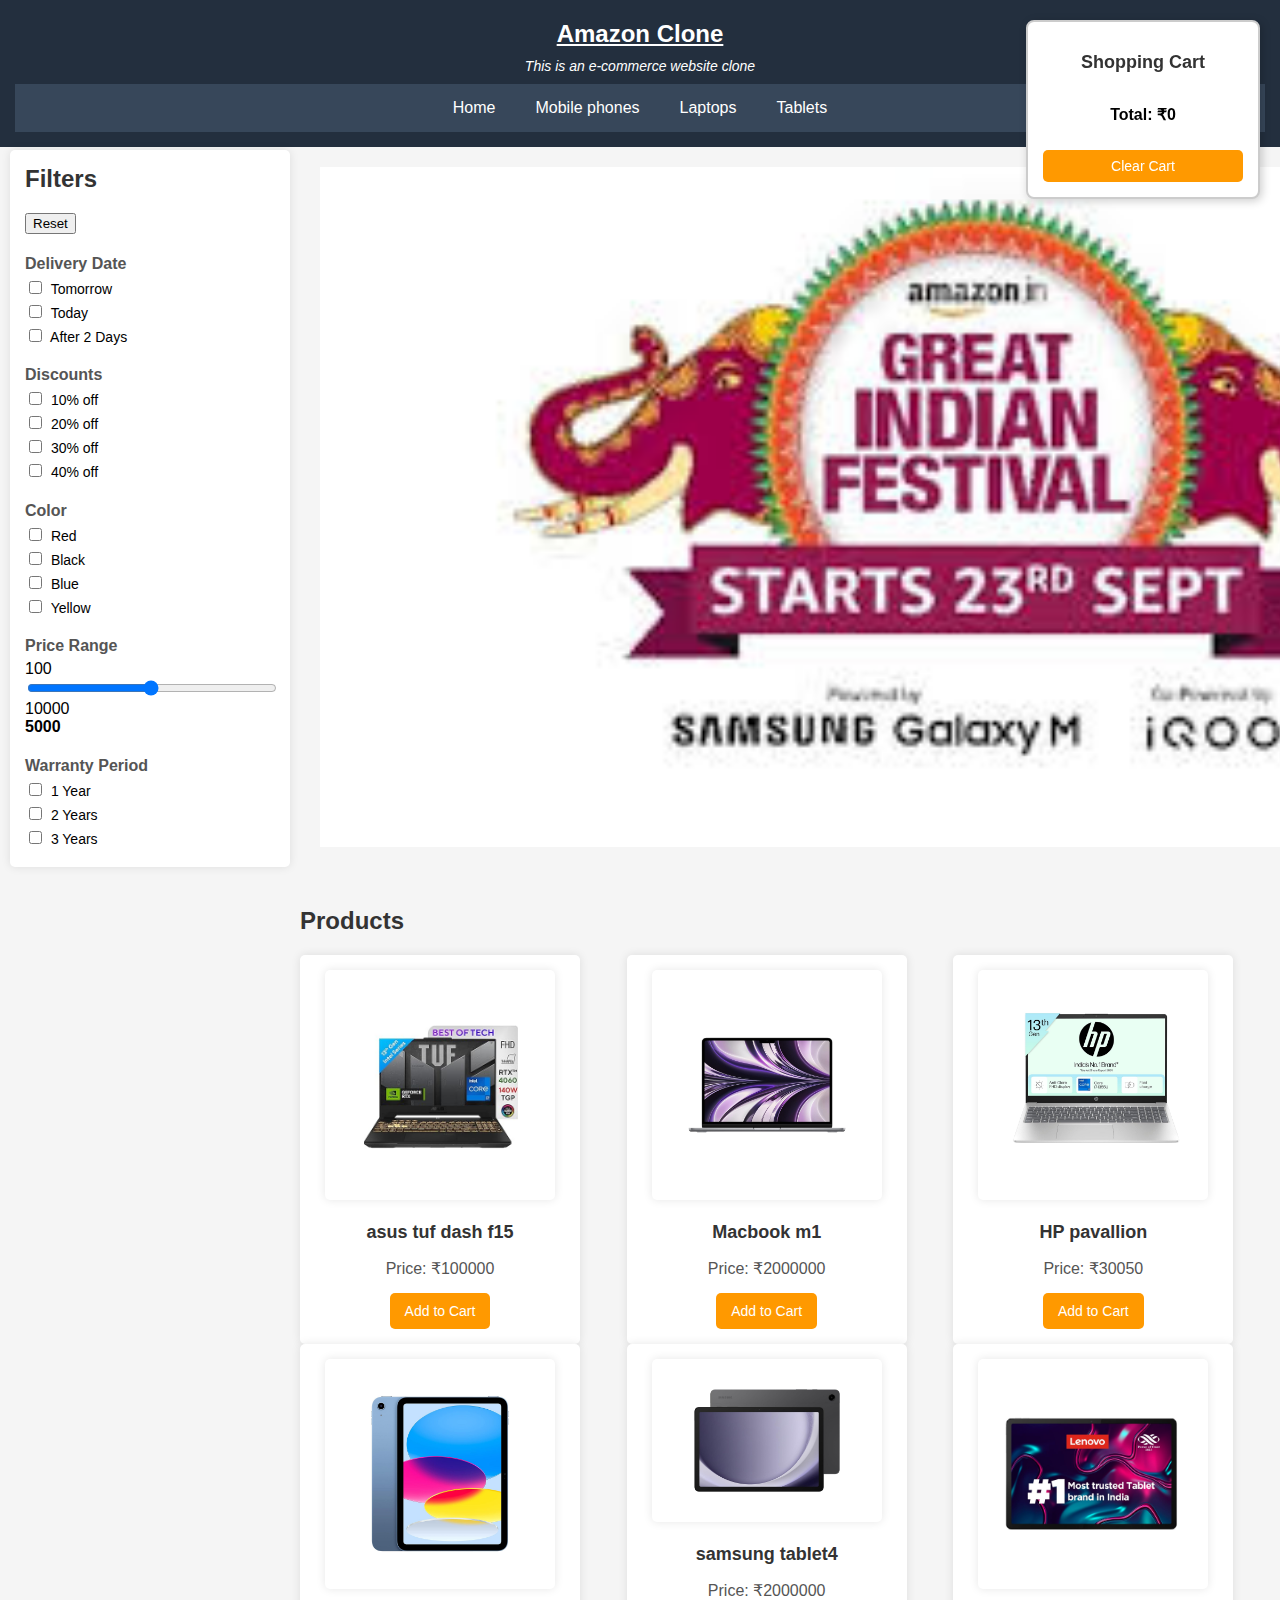
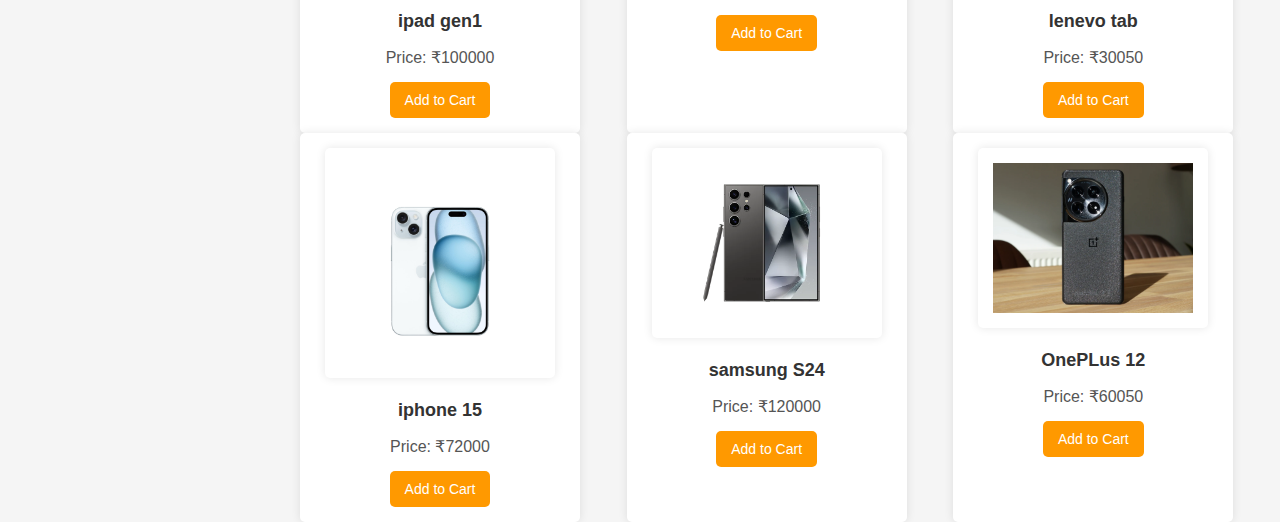
<file: index.html>
<!DOCTYPE html>
<html lang="en">

<head>
    <meta charset="UTF-8">
    <meta name="viewport" content="width=device-width, initial-scale=1.0">
    <title>Amazon Clone</title>
    <link rel="stylesheet" href="style.css">
</head>

<header>
    <h1 id="heading"><u>Amazon Clone</u></h1>
    <p id="description"><i>This is an e-commerce website clone</i></p>
    <nav id="panel">
        <a class="active" href="index.html">Home</a>
        <a class="active" href="mobile.html">Mobile phones</a>
        <a class="active" href="laptops.html">Laptops</a>
        <a class="active" href="tablets.html">Tablets</a>
    </nav>
</header>



<body>
    <div class="salescontainer">
        <div class="sales">
            <img src="Pictures\HomePage\salepic1.avif" alt="sales image">
            <img src="Pictures\HomePage\salepic2.jpeg" alt="sales image">
            <img src="Pictures\HomePage\salepic3.webp" alt="sales image">
            <img src="Pictures\HomePage\salepic4.jpeg" alt="sales image">
        </div>
    </div>
    <div class="container">
        <span id="filters">
            <form action="submit.php">
                <h2>Filters</h2>
                <input type="reset" value="Reset">

                <h4>Delivery Date</h4>
                <label for="tomorrow">
                    <input type="checkbox" name="deliverydate" id="tomorrow" class="delivery filter"> Tomorrow <br>
                </label>
                <label for="today">
                    <input type="checkbox" name="deliverydate" id="today" class="delivery filter"> Today <br>
                </label>
                <label for="after2days">
                    <input type="checkbox" name="deliverydate" id="after2days" class="delivery filter"> After 2 Days
                    <br>
                </label>

                <h4>Discounts</h4>
                <label for="discount10">
                    <input type="checkbox" name="discount" id="discount10" class="discount filter"> 10% off <br>
                </label>
                <label for="discount20">
                    <input type="checkbox" name="discount" id="discount20" class="discount filter"> 20% off <br>
                </label>
                <label for="discount30">
                    <input type="checkbox" name="discount" id="discount30" class="discount filter"> 30% off <br>
                </label>
                <label for="discount40">
                    <input type="checkbox" name="discount" id="discount40" class="discount filter"> 40% off <br>
                </label>

                <h4>Color</h4>
                <label for="red">
                    <input type="checkbox" name="color" id="red" class="color filter"> Red <br>
                </label>
                <label for="black">
                    <input type="checkbox" name="color" id="black" class="color filter"> Black <br>
                </label>
                <label for="blue">
                    <input type="checkbox" name="color" id="blue" class="color filter"> Blue <br>
                </label>
                <label for="yellow">
                    <input type="checkbox" name="color" id="yellow" class="color filter"> Yellow <br>
                </label>

                <h4>Price Range</h4>
                100
                <input type="range" id="priceRange" min="100" max="10000" value="5000" step="100"
                    oninput="priceValue.innerText=this.value">
                10000<br>
                <span id="priceValue">5000</span>

                <h4>Warranty Period</h4>
                <label for="warranty1">
                    <input type="checkbox" name="warranty" id="warranty1" class="warranty filter"> 1 Year <br>
                </label>
                <label for="warranty2">
                    <input type="checkbox" name="warranty" id="warranty2" class="warranty filter"> 2 Years <br>
                </label>
                <label for="warranty3">
                    <input type="checkbox" name="warranty" id="warranty3" class="warranty filter"> 3 Years <br>
                </label>
            </form>
        </span>
    </div>
    <main>
        <div id="cart">
            <h2>Shopping Cart</h2>
            <ul id="cart-items"></ul>
            <p id="total-price">Total: ₹0</p>
            <button onclick="clearCart()">Clear Cart</button>
        </div>
    </main>

    <div class="HomeProducts">

        <h2>Products</h2>
        <div class="products">
            <div class="product">
                <div onclick="window.open('asutufdashf15.html', '_blank')" class="asutufdashf15">
                    <img class="product" src="Pictures\AsusLaptop\TUFa.jpg" alt="">
                    <h3>asus tuf dash f15</h3>
                    <p>Price: ₹100000</p>
                    <button class="cartButton"
                        onclick="event.stopPropagation(); addToCart('asus tuf dash f15', 100000)">Add to Cart</button>
                </div>
            </div>
            <div class="product">
                <div onclick="window.open('Macbookm1.html', '_blank')" class="Macbookm1">
                    <img class="product" src="Pictures\MackbiikM1\m1a.jpg" alt="">
                    <h3>Macbook m1</h3>
                    <p>Price: ₹2000000</p>
                    <button class="cartButton" onclick="event.stopPropagation(); addToCart('Macbook m1', 120000)">Add to
                        Cart</button>
                </div>
            </div>

            <div class="product">
                <div onclick="window.open('HPpavallion.html', '_blank')" class="HPpavallion">
                    <img class="product" src="Pictures\HPpavallion\HPpavalliona.jpg" alt="">
                    <h3>HP pavallion</h3>
                    <p>Price: ₹30050</p>
                    <button class="cartButton" onclick="event.stopPropagation(); addToCart('HP pavallion', 60050)">Add
                        to Cart</button>
                </div>
            </div>

            <div class="product">
                <div onclick="window.open('ipadgen1.html', '_blank')" class="asutufdashf15">
                    <img class="product" src="Pictures\iPadgen1\ipadgen1a.jpg" alt="">
                    <h3>ipad gen1</h3>
                    <p>Price: ₹100000</p>
                    <button class="cartButton " onclick="addToCart('ipad gen1', 60050)">Add to Cart</button>
                </div>
            </div>
            <div class="product">
                <div onclick="window.open('samsungtablet4.html', '_blank')" class="asutufdashf15">
                    <img class="product" src="Pictures\Samsuntablet\samsungtableta.jpg" alt="">
                    <h3>samsung tablet4</h3>
                    <p>Price: ₹2000000</p>
                    <button class="cartButton " onclick="addToCart('samsung tablet4', 120000)">Add to Cart</button>
                </div>
            </div>
            <div class="product">
                <div onclick="window.open('lenevotab.html', '_blank')" class="asutufdashf15">
                    <img class="product" src="Pictures\lenovoTab\LenovoTaba.jpg" alt="">
                    <h3>lenevo tab</h3>
                    <p>Price: ₹30050</p>
                    <button class="cartButton" onclick="addToCart('lenevo tab', 100000)">Add to Cart</button>
                </div>
            </div>

            <div class="product">
                <div onclick="window.open('iPhone15.html', '_blank')" class="iPhone15">
                    <img class="product" src="Pictures\iPhone15\iphone!5a.jpg" alt="">
                    <h3>iphone 15</h3>
                    <p>Price: ₹72000</p>
                    <button class="cartButton " onclick="addToCart('iPhone 15', 100000)">Add to Cart</button>
                </div>
            </div>
            <div class="product">
                <div onclick="window.open('samsungS24.html', '_blank')" class="samsungS24">
                    <img class="product" src="Pictures/SamsunS24/samsungS24a.webp" alt="">
                    <h3>samsung S24</h3>
                    <p>Price: ₹120000</p>
                    <button class="cartButton" onclick="event.stopPropagation(); addToCart('Samsung S24', 120000)">Add
                        to Cart</button>
                </div>
            </div>
            <div class="product">
                <div onclick="window.open('oneplus12.html', '_blank')" class="OnePlus12">
                    <img class="product" src="Pictures\OnePlus12\oneplus12a.webp" alt="">
                    <h3>OnePLus 12</h3>
                    <p>Price: ₹60050</p>
                    <button class="cartButton" onclick="event.stopPropagation(); addToCart('OnePlus 12', 60050)">Add to
                        Cart</button>
                </div>
            </div> 
        </div>
    </div>

    <script src="script.js"></script>
</body>

</html>
</file>
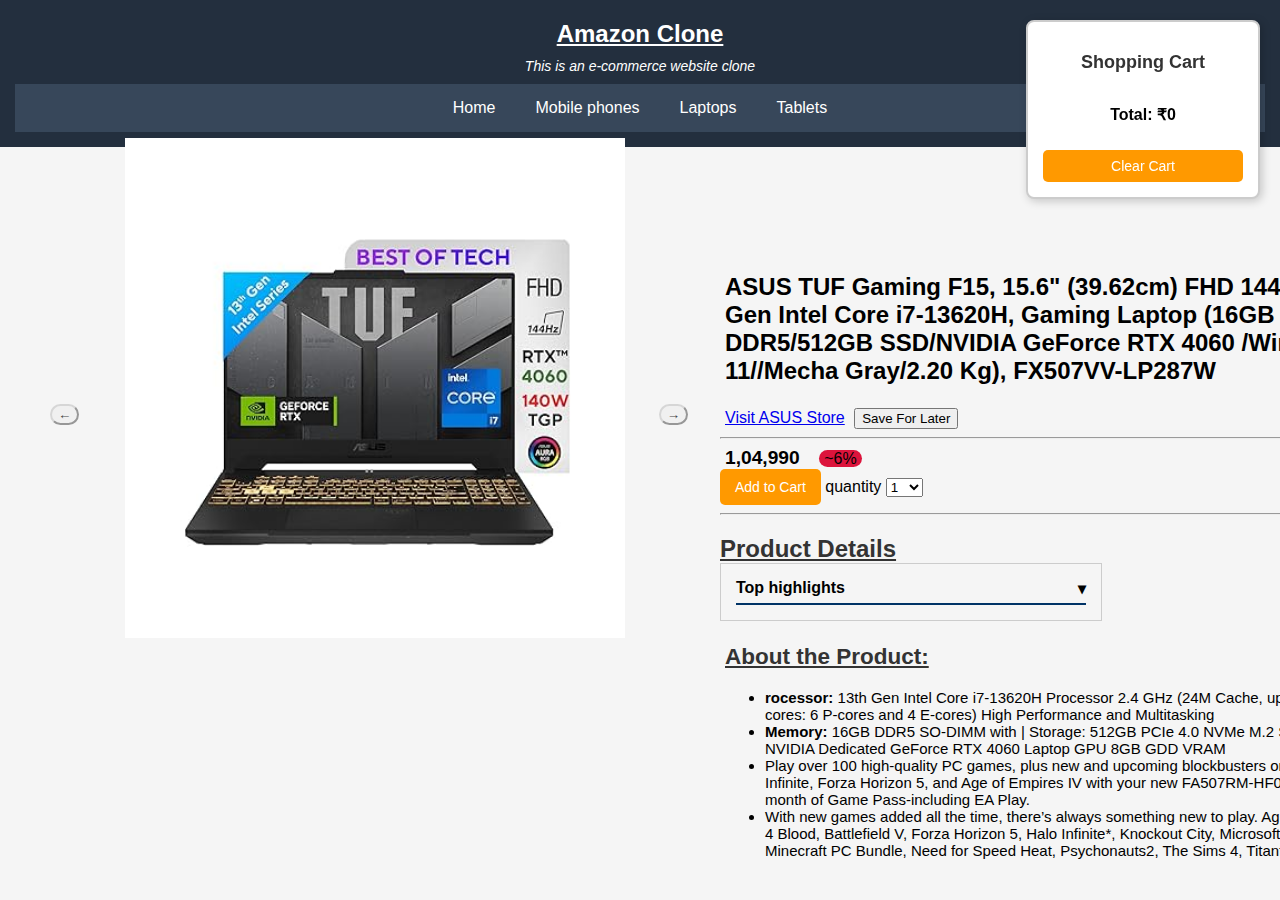
<file: asutufdashf15.html>
<!DOCTYPE html>
<html lang="en">

<head>
    <meta charset="UTF-8">
    <meta name="viewport" content="width=device-width, initial-scale=1.0">
    <title>ASUS TUF DASH F15</title>
    <link rel="stylesheet" href="style.css">
</head>

<body>
    <header>
        <h1 id="heading"><u>Amazon Clone</u></h1>
        <p id="description"><i>This is an e-commerce website clone</i></p>
        <nav id="panel">
            <a class="active" href="index.html">Home</a>
            <a class="active" href="mobile.html">Mobile phones</a>
            <a class="active" href="laptops.html">Laptops</a>
            <a class="active" href="tablets.html">Tablets</a>
        </nav>
    </header>

    <main>
        <div id="cart">
            <h2>Shopping Cart</h2>
            <ul id="cart-items"></ul>
            <p id="total-price">Total: ₹0</p>
            <button onclick="clearCart()">Clear Cart</button>
        </div>

    </main>

    <main>
        <div class="OnePlusContainer">
            <div class="Photos">
                <img src="Pictures\AsusLaptop\TUFa.jpg" alt="">
                <img src="Pictures\AsusLaptop\TUFb.jpg" alt="">
                <img src="Pictures\AsusLaptop\TUFc.jpg" alt="">
                <img src="Pictures\AsusLaptop\TUFd.jpg" alt="">
                <img src="Pictures/AsusLaptop/TUFe.jpg" alt="">
            </div>
        </div>
    </main>
    <button class="PhotosButtonRight" onclick="goPrev()">←</button>
    <button class="PhotosButtonLeft" onclick="goNext()">→</button>

    <div class="ProductDetails">
        <p id="heading"><b>ASUS TUF Gaming F15, 15.6" (39.62cm) FHD 144Hz, 13th Gen Intel Core i7-13620H, Gaming Laptop (16GB DDR5/512GB SSD/NVIDIA GeForce RTX 4060 /Windows 11//Mecha Gray/2.20 Kg), FX507VV-LP287W</b></p><br>
        <a id="link"
            href="https://www.asus.com/">Visit ASUS Store</a>

        <button id="SavingButton">Save For Later</button>
        <hr class="line">

        <div class="pricebox">
            <span id="Price"><b>1,04,990</b></span>
            <span id="PriceDrop">~6%</span>
        </div>

        <button class="cartButton" onclick="event.stopPropagation(); addToCart('ASUS TUF Gaming F15', 104990)">Add to
            Cart</button>
        <label for="quantity">quantity</label>
        <select id="quantity" name="quantity">
            <option value="1">1</option>
            <option value="2">2</option>
            <option value="3">3</option>
            <option value="4">4</option>
            <option value="5">5</option>
            <option value="6">6</option>
            <option value="7">7</option>
            <option value="8">8</option>
            <option value="9">9</option>
            <option value="10">10</option>
        </select>
        <hr>
        <div>
            <h2><b><u> Product Details</u></b> </h2>
        </div>

    </div>

    

    <div class="container2">
    
        <div class="section-header" onclick="toggleDetails()">
            <span>Top highlights</span>
            <span class="arrow">▾</span>
        </div>
    
        <div class="product-details" id="details">
            <div class="detail-item">
                <span class="label">Brand</span>
                <span class="value">ASUS</span>
            </div>
            <div class="detail-item">
                <span class="label">Operating System</span>
                <span class="value">Windows</span>
            </div>
            <div class="detail-item">
                <span class="label">Memory Storage Capacity</span>
                <span class="value">256 GB</span>
            </div>
            <div class="detail-item">
                <span class="label">Screen Size</span>
                <span class="value">17 Inches</span>
            </div>
        </div>
    </div>

    <div class="footer">
        <h2><b><u>About the Product:</u></b></h2>
        <ul>
            <li><b>rocessor: </b>13th Gen Intel Core i7-13620H Processor 2.4 GHz (24M Cache, up to 4.9 GHz, 10 cores: 6 P-cores and 4 E-cores) High Performance and Multitasking</li>
            
            <li><b>Memory:</b> 16GB DDR5 SO-DIMM with | Storage: 512GB PCIe 4.0 NVMe M.2 SSD
                Graphics: NVIDIA Dedicated GeForce RTX 4060 Laptop GPU 8GB GDD VRAM</li>
            
            <li>Play over 100 high-quality PC games, plus new and upcoming blockbusters on day one like Halo Infinite, Forza Horizon 5, and Age of Empires IV with your new FA507RM-HF030WS and one month of Game Pass-including EA Play.</li>
            
            <li>With new games added all the time, there’s always something new to play. Age of Empires IV, Back 4 Blood, Battlefield V, Forza Horizon 5, Halo Infinite*, Knockout City, Microsoft Flight Simulator, Minecraft PC Bundle, Need for Speed Heat, Psychonauts2, The Sims 4, Titanfall 2, 12 Minutes</li>
        </ul>
    </div>
    <script src="script.js"></script>
</body>

</html>
</file>
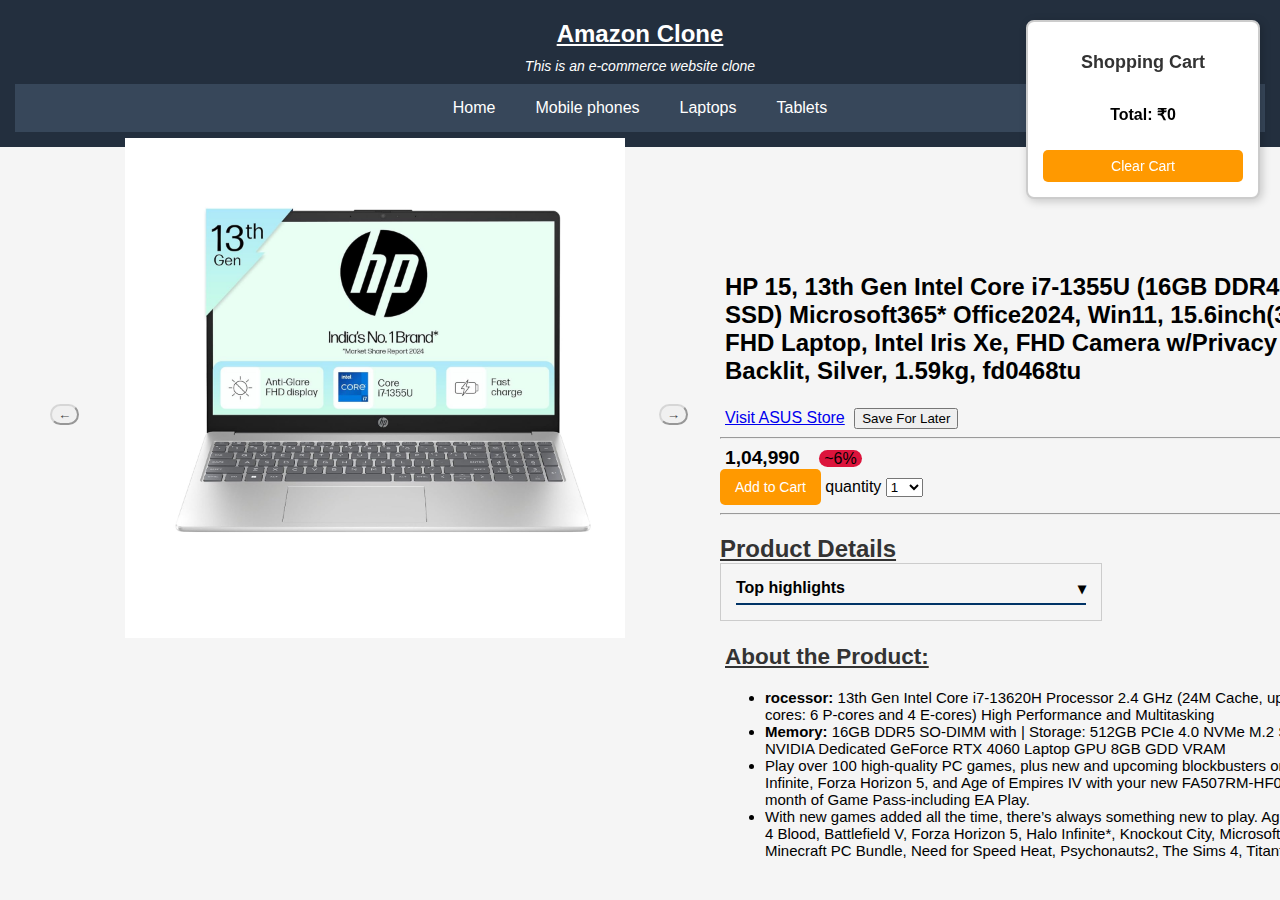
<file: HPpavallion.html>
<!DOCTYPE html>
<html lang="en">

<head>
    <meta charset="UTF-8">
    <meta name="viewport" content="width=device-width, initial-scale=1.0">
    <title>HP Pavallion Laptop</title>
    <link rel="stylesheet" href="style.css">
</head>

<body>
    <header>
        <h1 id="heading"><u>Amazon Clone</u></h1>
        <p id="description"><i>This is an e-commerce website clone</i></p>
        <nav id="panel">
            <a class="active" href="index.html">Home</a>
            <a class="active" href="mobile.html">Mobile phones</a>
            <a class="active" href="laptops.html">Laptops</a>
            <a class="active" href="tablets.html">Tablets</a>
        </nav>
    </header>

    <main>
        <div id="cart">
            <h2>Shopping Cart</h2>
            <ul id="cart-items"></ul>
            <p id="total-price">Total: ₹0</p>
            <button onclick="clearCart()">Clear Cart</button>
        </div>

    </main>

    <main>
        <div class="OnePlusContainer">
            <div class="Photos">
                <img src="Pictures\HPpavallion\HPpavalliona.jpg" alt="">
                <img src="Pictures\HPpavallion\HPpavallionb.jpg" alt="">
                <img src="Pictures\HPpavallion\HPpavallionc'.jpg" alt="">
                <img src="Pictures\HPpavallion\HPpavalliond.jpg" alt="">
                <img src="Pictures\HPpavallion\HPpavallione.jpg" alt="">
            </div>
        </div>
    </main>
    <button class="PhotosButtonRight" onclick="goPrev()">←</button>
    <button class="PhotosButtonLeft" onclick="goNext()">→</button>

    <div class="ProductDetails">
        <p id="heading"><b>HP 15, 13th Gen Intel Core i7-1355U (16GB DDR4, 512GB SSD) Microsoft365* Office2024, Win11, 15.6inch(39.6cm) FHD Laptop, Intel Iris Xe, FHD Camera w/Privacy Shutter, Backlit, Silver, 1.59kg, fd0468tu</b></p><br>
        <a id="link"
            href="https://www.asus.com/">Visit ASUS Store</a>

        <button id="SavingButton">Save For Later</button>
        <hr class="line">

        <div class="pricebox">
            <span id="Price"><b>1,04,990</b></span>
            <span id="PriceDrop">~6%</span>
        </div>

        <button class="cartButton" onclick="event.stopPropagation(); addToCart('ASUS TUF Gaming F15', 104990)">Add to
            Cart</button>
        <label for="quantity">quantity</label>
        <select id="quantity" name="quantity">
            <option value="1">1</option>
            <option value="2">2</option>
            <option value="3">3</option>
            <option value="4">4</option>
            <option value="5">5</option>
            <option value="6">6</option>
            <option value="7">7</option>
            <option value="8">8</option>
            <option value="9">9</option>
            <option value="10">10</option>
        </select>
        <hr>
        <div>
            <h2><b><u> Product Details</u></b> </h2>
        </div>

    </div>

    

    <div class="container2">
    
        <div class="section-header" onclick="toggleDetails()">
            <span>Top highlights</span>
            <span class="arrow">▾</span>
        </div>
    
        <div class="product-details" id="details">
            <div class="detail-item">
                <span class="label">Brand</span>
                <span class="value">ASUS</span>
            </div>
            <div class="detail-item">
                <span class="label">Operating System</span>
                <span class="value">Windows</span>
            </div>
            <div class="detail-item">
                <span class="label">Memory Storage Capacity</span>
                <span class="value">256 GB</span>
            </div>
            <div class="detail-item">
                <span class="label">Screen Size</span>
                <span class="value">17 Inches</span>
            </div>
        </div>
    </div>

    <div class="footer">
        <h2><b><u>About the Product:</u></b></h2>
        <ul>
            <li><b>rocessor: </b>13th Gen Intel Core i7-13620H Processor 2.4 GHz (24M Cache, up to 4.9 GHz, 10 cores: 6 P-cores and 4 E-cores) High Performance and Multitasking</li>
            
            <li><b>Memory:</b> 16GB DDR5 SO-DIMM with | Storage: 512GB PCIe 4.0 NVMe M.2 SSD
                Graphics: NVIDIA Dedicated GeForce RTX 4060 Laptop GPU 8GB GDD VRAM</li>
            
            <li>Play over 100 high-quality PC games, plus new and upcoming blockbusters on day one like Halo Infinite, Forza Horizon 5, and Age of Empires IV with your new FA507RM-HF030WS and one month of Game Pass-including EA Play.</li>
            
            <li>With new games added all the time, there’s always something new to play. Age of Empires IV, Back 4 Blood, Battlefield V, Forza Horizon 5, Halo Infinite*, Knockout City, Microsoft Flight Simulator, Minecraft PC Bundle, Need for Speed Heat, Psychonauts2, The Sims 4, Titanfall 2, 12 Minutes</li>
        </ul>
    </div>
    <script src="script.js"></script>
</body>

</html>
</file>
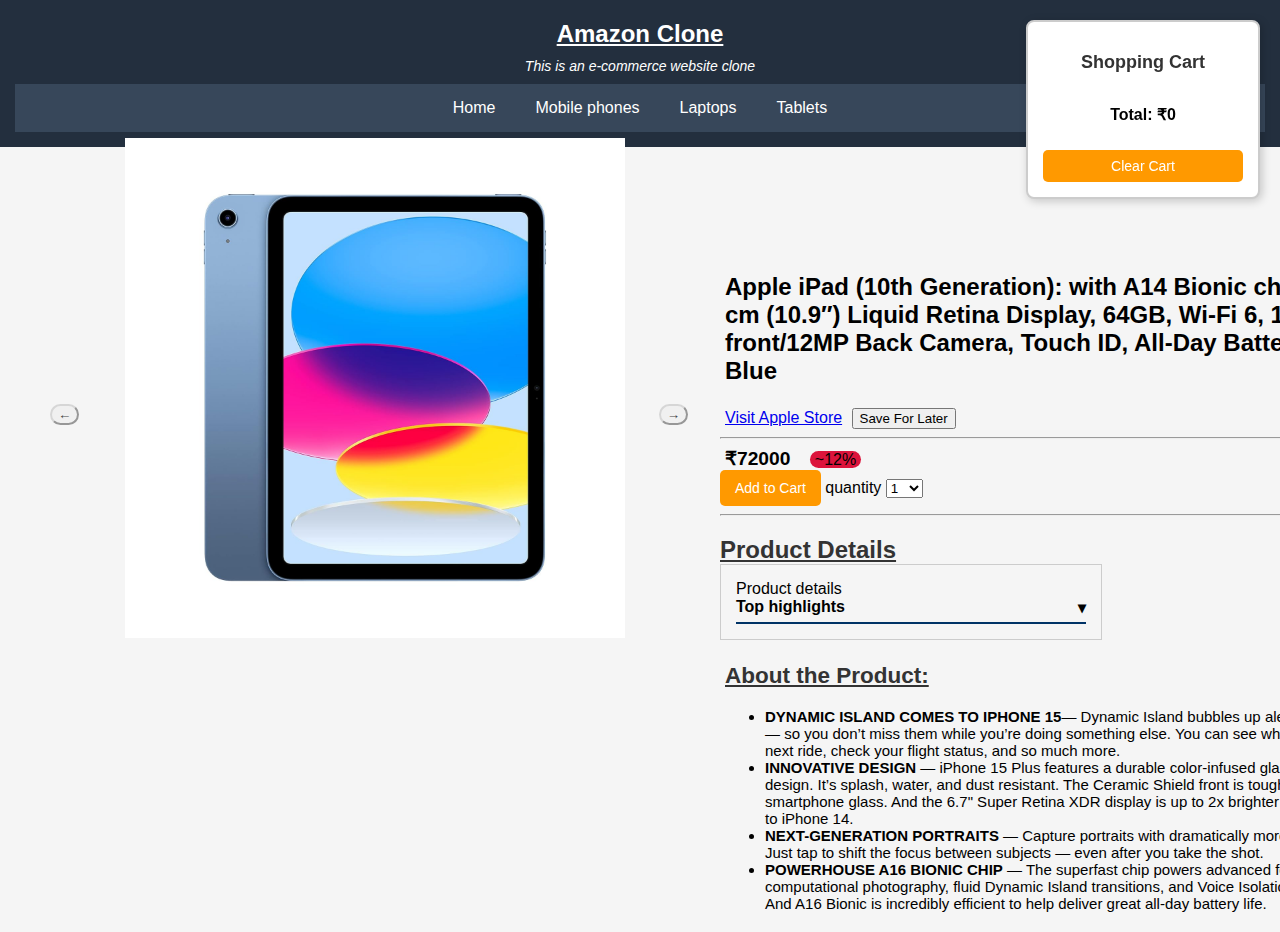
<file: ipadgen1.html>
<!DOCTYPE html>
<html lang="en">

<head>
    <meta charset="UTF-8">
    <meta name="viewport" content="width=device-width, initial-scale=1.0">
    <title>IPad gen1</title>
    <link rel="stylesheet" href="style.css">
</head>

<body>
    <header>
        <h1 id="heading"><u>Amazon Clone</u></h1>
        <p id="description"><i>This is an e-commerce website clone</i></p>
        <nav id="panel">
            <a class="active" href="index.html">Home</a>
            <a class="active" href="mobile.html">Mobile phones</a>
            <a class="active" href="laptops.html">Laptops</a>
            <a class="active" href="tablets.html">Tablets</a>
        </nav>
    </header>

    <main>
        <div id="cart">
            <h2>Shopping Cart</h2>
            <ul id="cart-items"></ul>
            <p id="total-price">Total: ₹0</p>
            <button onclick="clearCart()">Clear Cart</button>
        </div>

    </main>

    <main>
        <div class="OnePlusContainer">
            <div class="Photos">
                <img src="Pictures\iPadgen1\ipadgen1a.jpg" alt="">
                <img src="Pictures\iPadgen1\ipadgen1b.jpg" alt="">
                <img src="Pictures\iPadgen1\ipadgen1c.jpg" alt="">
                <img src="Pictures\iPadgen1\ipadgen1d.jpg" alt="">
                <img src="Pictures\iPadgen1\ipadgen1e.jpg" alt="">
            </div>
        </div>
    </main>
    <button class="PhotosButtonRight" onclick="goPrev()">←</button>
    <button class="PhotosButtonLeft" onclick="goNext()">→</button>

    <div class="ProductDetails">
        <p id="heading"><b>Apple iPad (10th Generation): with A14 Bionic chip, 27.69 cm (10.9″) Liquid Retina Display, 64GB, Wi-Fi 6, 12MP front/12MP Back Camera, Touch ID, All-Day Battery Life – Blue</b></p><br>
        <a id="link"
            href="https://www.apple.com/in/iphone/?afid=p238%7CsEWG126or-dc_mtid_209254ho67063_pcrid_733842189082_pgrid_127298783956_pexid__ptid_kwd-489425687752_&cid=wwa-in-kwgo-iphone-slid----Avail-">Visit Apple Store</a>

        <button id="SavingButton">Save For Later</button>
        <hr class="line">

        <div class="pricebox">
            <span id="Price"><b>₹72000</b></span>
            <span id="PriceDrop">~12%</span>

        </div>

        <button class="cartButton" onclick="event.stopPropagation(); addToCart('iPhone 15', 72000)">Add to
            Cart</button>
        <label for="quantity">quantity</label>
        <select id="quantity" name="quantity">
            <option value="1">1</option>
            <option value="2">2</option>
            <option value="3">3</option>
            <option value="4">4</option>
            <option value="5">5</option>
            <option value="6">6</option>
            <option value="7">7</option>
            <option value="8">8</option>
            <option value="9">9</option>
            <option value="10">10</option>
        </select>
        <hr>
        <div>
            <h2><b><u> Product Details</u></b> </h2>
        </div>

    </div>

    

    <div class="container2">
        <div class="title">Product details</div>
    
        <div class="section-header" onclick="toggleDetails()">
            <span>Top highlights</span>
            <span class="arrow">▾</span>
        </div>
    
        <div class="product-details" id="details">
            <div class="detail-item">
                <span class="label">Brand</span>
                <span class="value">Apple</span>
            </div>
            <div class="detail-item">
                <span class="label">Operating System</span>
                <span class="value">iOS</span>
            </div>
            <div class="detail-item">
                <span class="label">Memory Storage Capacity</span>
                <span class="value">128 GB</span>
            </div>
            <div class="detail-item">
                <span class="label">Screen Size</span>
                <span class="value">6.7 Inches</span>
            </div>
        </div>
    </div>

    <div class="footer">
        <h2><b><u>About the Product:</u></b></h2>
        <ul>
            <li><b>DYNAMIC ISLAND COMES TO IPHONE 15</b>— Dynamic Island bubbles up alerts and Live Activities — so you don’t miss them while you’re doing something else. You can see who’s calling, track your next ride, check your flight status, and so much more.</li>
            
            <li><b>INNOVATIVE DESIGN</b>  — iPhone 15 Plus features a durable color-infused glass and aluminum design. It’s splash, water, and dust resistant. The Ceramic Shield front is tougher than any smartphone glass. And the 6.7" Super Retina XDR display is up to 2x brighter in the sun compared to iPhone 14.</li>
            
            <li><b>NEXT-GENERATION PORTRAITS</b> — Capture portraits with dramatically more detail and color. Just tap to shift the focus between subjects — even after you take the shot.</li>
            
            <li><b>POWERHOUSE A16 BIONIC CHIP</b>  — The superfast chip powers advanced features like computational photography, fluid Dynamic Island transitions, and Voice Isolation for phone calls. And A16 Bionic is incredibly efficient to help deliver great all-day battery life.</li>
        </ul>
    </div>
    <script src="script.js"></script>
</body>

</html>
</file>
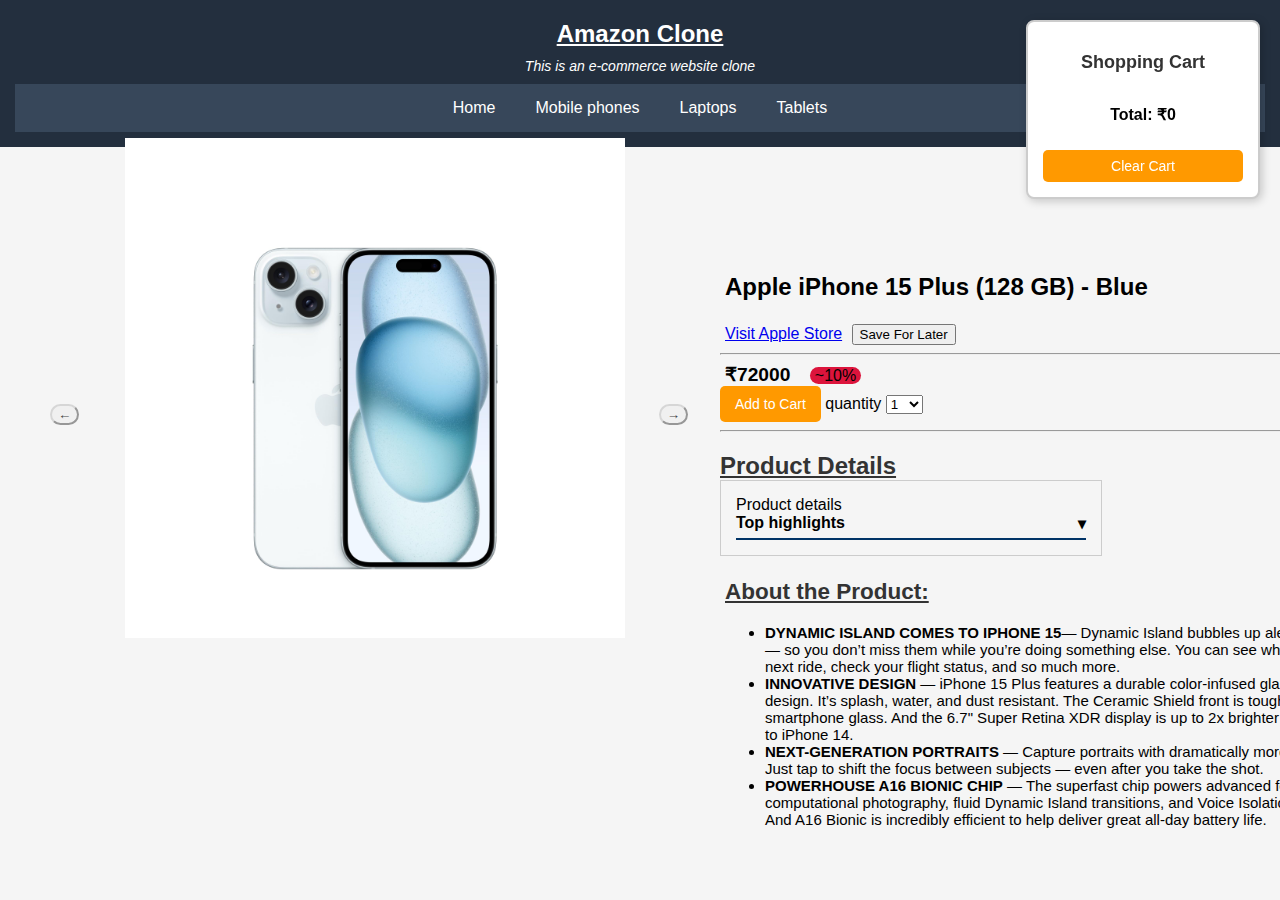
<file: iPhone15.html>
<!DOCTYPE html>
<html lang="en">

<head>
    <meta charset="UTF-8">
    <meta name="viewport" content="width=device-width, initial-scale=1.0">
    <title>IPhone 15</title>
    <link rel="stylesheet" href="style.css">
</head>

<body>
    <header>
        <h1 id="heading"><u>Amazon Clone</u></h1>
        <p id="description"><i>This is an e-commerce website clone</i></p>
        <nav id="panel">
            <a class="active" href="index.html">Home</a>
            <a class="active" href="mobile.html">Mobile phones</a>
            <a class="active" href="laptops.html">Laptops</a>
            <a class="active" href="tablets.html">Tablets</a>
        </nav>
    </header>

    <main>
        <div id="cart">
            <h2>Shopping Cart</h2>
            <ul id="cart-items"></ul>
            <p id="total-price">Total: ₹0</p>
            <button onclick="clearCart()">Clear Cart</button>
        </div>

    </main>

    <main>
        <div class="OnePlusContainer">
            <div class="Photos">
                <img src="Pictures\iPhone15\iphone!5a.jpg" alt="">
                <img src="Pictures\iPhone15\iphone15b.webp" alt="">
                <img src="Pictures\iPhone15\iphone!5c.jpeg" alt="">
            </div>
        </div>
    </main>
    <button class="PhotosButtonRight" onclick="goPrev()">←</button>
    <button class="PhotosButtonLeft" onclick="goNext()">→</button>

    <div class="ProductDetails">
        <p id="heading"><b>Apple iPhone 15 Plus (128 GB) - Blue</b></p><br>
        <a id="link"
            href="https://www.apple.com/in/iphone/?afid=p238%7CsEWG126or-dc_mtid_209254ho67063_pcrid_733842189082_pgrid_127298783956_pexid__ptid_kwd-489425687752_&cid=wwa-in-kwgo-iphone-slid----Avail-">Visit Apple Store</a>

        <button id="SavingButton">Save For Later</button>
        <hr class="line">

        <div class="pricebox">
            <span id="Price"><b>₹72000</b></span>
            <span id="PriceDrop">~10%</span>

        </div>

        <button class="cartButton" onclick="event.stopPropagation(); addToCart('iPhone 15', 72000)">Add to
            Cart</button>
        <label for="quantity">quantity</label>
        <select id="quantity" name="quantity">
            <option value="1">1</option>
            <option value="2">2</option>
            <option value="3">3</option>
            <option value="4">4</option>
            <option value="5">5</option>
            <option value="6">6</option>
            <option value="7">7</option>
            <option value="8">8</option>
            <option value="9">9</option>
            <option value="10">10</option>
        </select>
        <hr>
        <div>
            <h2><b><u> Product Details</u></b> </h2>
        </div>

    </div>

    

    <div class="container2">
        <div class="title">Product details</div>
    
        <div class="section-header" onclick="toggleDetails()">
            <span>Top highlights</span>
            <span class="arrow">▾</span>
        </div>
    
        <div class="product-details" id="details">
            <div class="detail-item">
                <span class="label">Brand</span>
                <span class="value">Apple</span>
            </div>
            <div class="detail-item">
                <span class="label">Operating System</span>
                <span class="value">iOS</span>
            </div>
            <div class="detail-item">
                <span class="label">Memory Storage Capacity</span>
                <span class="value">128 GB</span>
            </div>
            <div class="detail-item">
                <span class="label">Screen Size</span>
                <span class="value">6.7 Inches</span>
            </div>
        </div>
    </div>

    <div class="footer">
        <h2><b><u>About the Product:</u></b></h2>
        <ul>
            <li><b>DYNAMIC ISLAND COMES TO IPHONE 15</b>— Dynamic Island bubbles up alerts and Live Activities — so you don’t miss them while you’re doing something else. You can see who’s calling, track your next ride, check your flight status, and so much more.</li>
            
            <li><b>INNOVATIVE DESIGN</b>  — iPhone 15 Plus features a durable color-infused glass and aluminum design. It’s splash, water, and dust resistant. The Ceramic Shield front is tougher than any smartphone glass. And the 6.7" Super Retina XDR display is up to 2x brighter in the sun compared to iPhone 14.</li>
            
            <li><b>NEXT-GENERATION PORTRAITS</b> — Capture portraits with dramatically more detail and color. Just tap to shift the focus between subjects — even after you take the shot.</li>
            
            <li><b>POWERHOUSE A16 BIONIC CHIP</b>  — The superfast chip powers advanced features like computational photography, fluid Dynamic Island transitions, and Voice Isolation for phone calls. And A16 Bionic is incredibly efficient to help deliver great all-day battery life.</li>
        </ul>
    </div>
    <script src="script.js"></script>
</body>

</html>
</file>
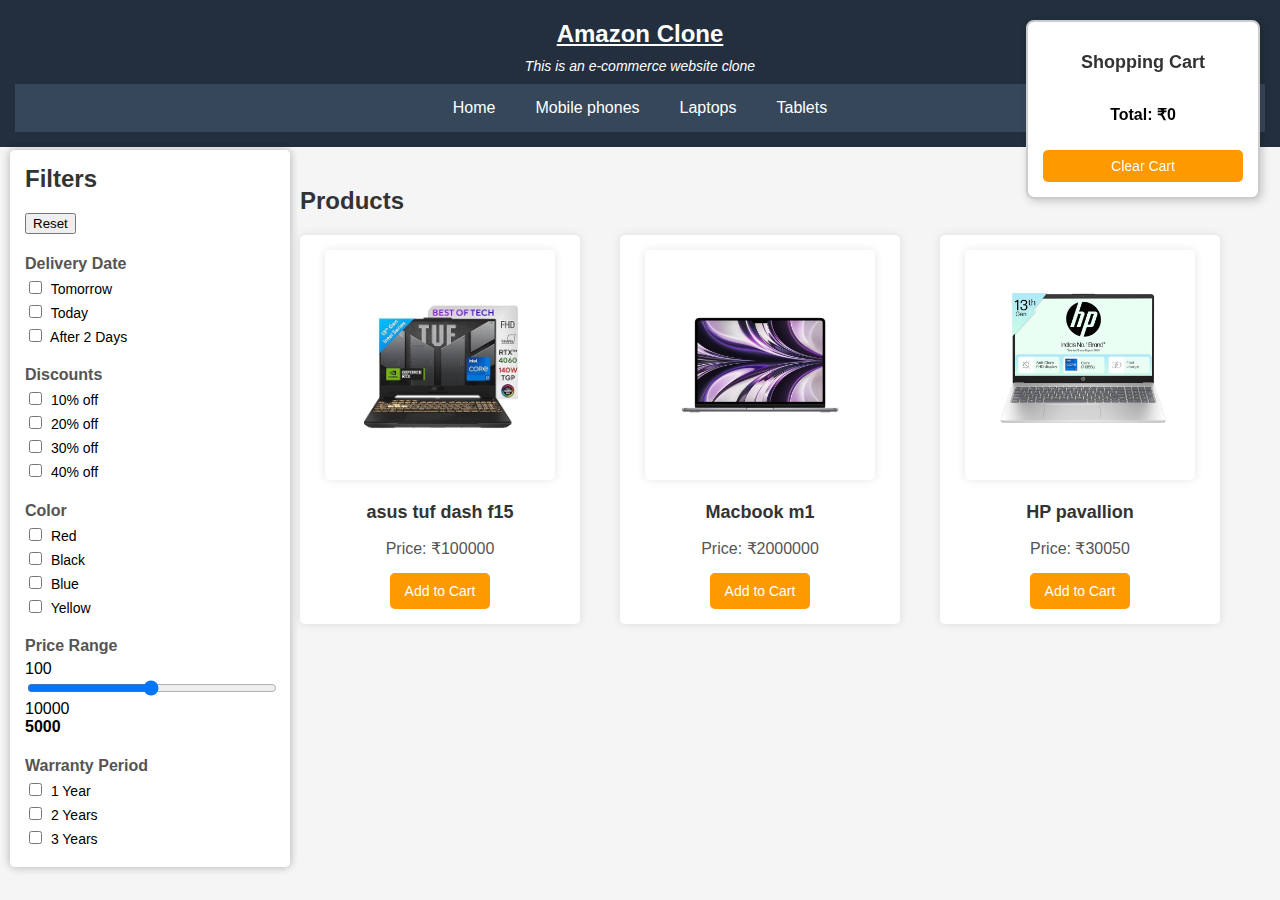
<file: laptops.html>
<!DOCTYPE html>
<html lang="en">

<head>
    <meta charset="UTF-8">
    <meta name="viewport" content="width=device-width, initial-scale=1.0">
    <title>Laptops</title>
    <link rel="stylesheet" href="style.css">
</head>

<body>
    <header>
        <h1 id="heading"><u>Amazon Clone</u></h1>
        <p id="description"><i>This is an e-commerce website clone</i></p>
        <nav id="panel">
            <a class="active" href="index.html">Home</a>
            <a class="active" href="mobile.html">Mobile phones</a>
            <a class="active" href="laptops.html">Laptops</a>
            <a class="active" href="tablets.html">Tablets</a>
        </nav>
    </header>

    <span id="filters">
        <form action="submit.php">
            <h2>Filters</h2>
            <input type="reset" value="Reset">

            <h4>Delivery Date</h4>
            <label for="tomorrow">
                <input type="checkbox" name="deliverydate" id="tomorrow" class="delivery filter"> Tomorrow <br>
            </label>
            <label for="today">
                <input type="checkbox" name="deliverydate" id="today" class="delivery filter"> Today <br>
            </label>
            <label for="after2days">
                <input type="checkbox" name="deliverydate" id="after2days" class="delivery filter"> After 2 Days <br>
            </label>

            <h4>Discounts</h4>
            <label for="discount10">
                <input type="checkbox" name="discount" id="discount10" class="discount filter"> 10% off <br>
            </label>
            <label for="discount20">
                <input type="checkbox" name="discount" id="discount20" class="discount filter"> 20% off <br>
            </label>
            <label for="discount30">
                <input type="checkbox" name="discount" id="discount30" class="discount filter"> 30% off <br>
            </label>
            <label for="discount40">
                <input type="checkbox" name="discount" id="discount40" class="discount filter"> 40% off <br>
            </label>

            <h4>Color</h4>
            <label for="red">
                <input type="checkbox" name="color" id="red" class="color filter"> Red <br>
            </label>
            <label for="black">
                <input type="checkbox" name="color" id="black" class="color filter"> Black <br>
            </label>
            <label for="blue">
                <input type="checkbox" name="color" id="blue" class="color filter"> Blue <br>
            </label>
            <label for="yellow">
                <input type="checkbox" name="color" id="yellow" class="color filter"> Yellow <br>
            </label>

            <h4>Price Range</h4>
            100
            <input type="range" id="priceRange" min="100" max="10000" value="5000" step="100"
                oninput="priceValue.innerText=this.value">
            10000<br>
            <span id="priceValue">5000</span>

            <h4>Warranty Period</h4>
            <label for="warranty1">
                <input type="checkbox" name="warranty" id="warranty1" class="warranty filter"> 1 Year <br>
            </label>
            <label for="warranty2">
                <input type="checkbox" name="warranty" id="warranty2" class="warranty filter"> 2 Years <br>
            </label>
            <label for="warranty3">
                <input type="checkbox" name="warranty" id="warranty3" class="warranty filter"> 3 Years <br>
            </label>
        </form>
    </span>


    <span id="filters">
        <form action="submit.php">
            <h2>Filters</h2>
            <input type="reset" value="Reset">

            <h4>Delivery Date</h4>
            <label for="tomorrow">
                <input type="checkbox" name="deliverydate" id="tomorrow" class="delivery filter"> Tomorrow <br>
            </label>
            <label for="today">
                <input type="checkbox" name="deliverydate" id="today" class="delivery filter"> Today <br>
            </label>
            <label for="after2days">
                <input type="checkbox" name="deliverydate" id="after2days" class="delivery filter"> After 2 Days <br>
            </label>

            <h4>Discounts</h4>
            <label for="discount10">
                <input type="checkbox" name="discount" id="discount10" class="discount filter"> 10% off <br>
            </label>
            <label for="discount20">
                <input type="checkbox" name="discount" id="discount20" class="discount filter"> 20% off <br>
            </label>
            <label for="discount30">
                <input type="checkbox" name="discount" id="discount30" class="discount filter"> 30% off <br>
            </label>
            <label for="discount40">
                <input type="checkbox" name="discount" id="discount40" class="discount filter"> 40% off <br>
            </label>

            <h4>Color</h4>
            <label for="red">
                <input type="checkbox" name="color" id="red" class="color filter"> Red <br>
            </label>
            <label for="black">
                <input type="checkbox" name="color" id="black" class="color filter"> Black <br>
            </label>
            <label for="blue">
                <input type="checkbox" name="color" id="blue" class="color filter"> Blue <br>
            </label>
            <label for="yellow">
                <input type="checkbox" name="color" id="yellow" class="color filter"> Yellow <br>
            </label>

            <h4>Price Range</h4>
            100
            <input type="range" id="priceRange" min="100" max="10000" value="5000" step="100"
                oninput="priceValue.innerText=this.value">
            10000<br>
            <span id="priceValue">5000</span>

            <h4>Warranty Period</h4>
            <label for="warranty1">
                <input type="checkbox" name="warranty" id="warranty1" class="warranty filter"> 1 Year <br>
            </label>
            <label for="warranty2">
                <input type="checkbox" name="warranty" id="warranty2" class="warranty filter"> 2 Years <br>
            </label>
            <label for="warranty3">
                <input type="checkbox" name="warranty" id="warranty3" class="warranty filter"> 3 Years <br>
            </label>
        </form>
    </span>
    <span id="filters">
        <form action="submit.php">
            <h2>Filters</h2>
            <input type="reset" value="Reset">

            <h4>Delivery Date</h4>
            <label for="tomorrow">
                <input type="checkbox" name="deliverydate" id="tomorrow" class="delivery filter"> Tomorrow <br>
            </label>
            <label for="today">
                <input type="checkbox" name="deliverydate" id="today" class="delivery filter"> Today <br>
            </label>
            <label for="after2days">
                <input type="checkbox" name="deliverydate" id="after2days" class="delivery filter"> After 2 Days <br>
            </label>

            <h4>Discounts</h4>
            <label for="discount10">
                <input type="checkbox" name="discount" id="discount10" class="discount filter"> 10% off <br>
            </label>
            <label for="discount20">
                <input type="checkbox" name="discount" id="discount20" class="discount filter"> 20% off <br>
            </label>
            <label for="discount30">
                <input type="checkbox" name="discount" id="discount30" class="discount filter"> 30% off <br>
            </label>
            <label for="discount40">
                <input type="checkbox" name="discount" id="discount40" class="discount filter"> 40% off <br>
            </label>

            <h4>Color</h4>
            <label for="red">
                <input type="checkbox" name="color" id="red" class="color filter"> Red <br>
            </label>
            <label for="black">
                <input type="checkbox" name="color" id="black" class="color filter"> Black <br>
            </label>
            <label for="blue">
                <input type="checkbox" name="color" id="blue" class="color filter"> Blue <br>
            </label>
            <label for="yellow">
                <input type="checkbox" name="color" id="yellow" class="color filter"> Yellow <br>
            </label>

            <h4>Price Range</h4>
            100
            <input type="range" id="priceRange" min="100" max="10000" value="5000" step="100"
                oninput="priceValue.innerText=this.value">
            10000<br>
            <span id="priceValue">5000</span>

            <h4>Warranty Period</h4>
            <label for="warranty1">
                <input type="checkbox" name="warranty" id="warranty1" class="warranty filter"> 1 Year <br>
            </label>
            <label for="warranty2">
                <input type="checkbox" name="warranty" id="warranty2" class="warranty filter"> 2 Years <br>
            </label>
            <label for="warranty3">
                <input type="checkbox" name="warranty" id="warranty3" class="warranty filter"> 3 Years <br>
            </label>
        </form>
    </span>
    <main>
        <!-- Cart Section -->
        <div id="cart">
            <h2>Shopping Cart</h2>
            <ul id="cart-items"></ul>
            <p id="total-price">Total: ₹0</p>
            <button onclick="clearCart()">Clear Cart</button>
        </div>

        <h2>Products</h2>
        <div class="products">
            <div class="product">
                <div onclick="window.open('asutufdashf15.html', '_blank')" class="asutufdashf15">
                    <img class="product" src="Pictures\AsusLaptop\TUFa.jpg" alt="">
                    <h3>asus tuf dash f15</h3>
                    <p>Price: ₹100000</p>
                    <button class="cartButton" onclick="event.stopPropagation(); addToCart('asus tuf dash f15', 100000)">Add to Cart</button>
                </div>
            </div>
            <div class="product">
                <div onclick="window.open('Macbookm1.html', '_blank')" class="Macbookm1">
                    <img class="product" src="Pictures\MackbiikM1\m1a.jpg" alt="">
                    <h3>Macbook m1</h3>
                    <p>Price: ₹2000000</p>
                    <button class="cartButton" onclick="event.stopPropagation(); addToCart('Macbook m1', 120000)">Add to Cart</button>
                </div>
            </div>

            <div class="product">
                <div onclick="window.open('HPpavallion.html', '_blank')" class="HPpavallion">
                    <img class="product" src="Pictures\HPpavallion\HPpavalliona.jpg" alt="">
                    <h3>HP pavallion</h3>
                    <p>Price: ₹30050</p>
                    <button class="cartButton" onclick="event.stopPropagation(); addToCart('HP pavallion', 60050)">Add to Cart</button>
                </div>
            </div>
        </div>
    </main>
    <script src="script.js"></script>

</body>

</html>
</file>
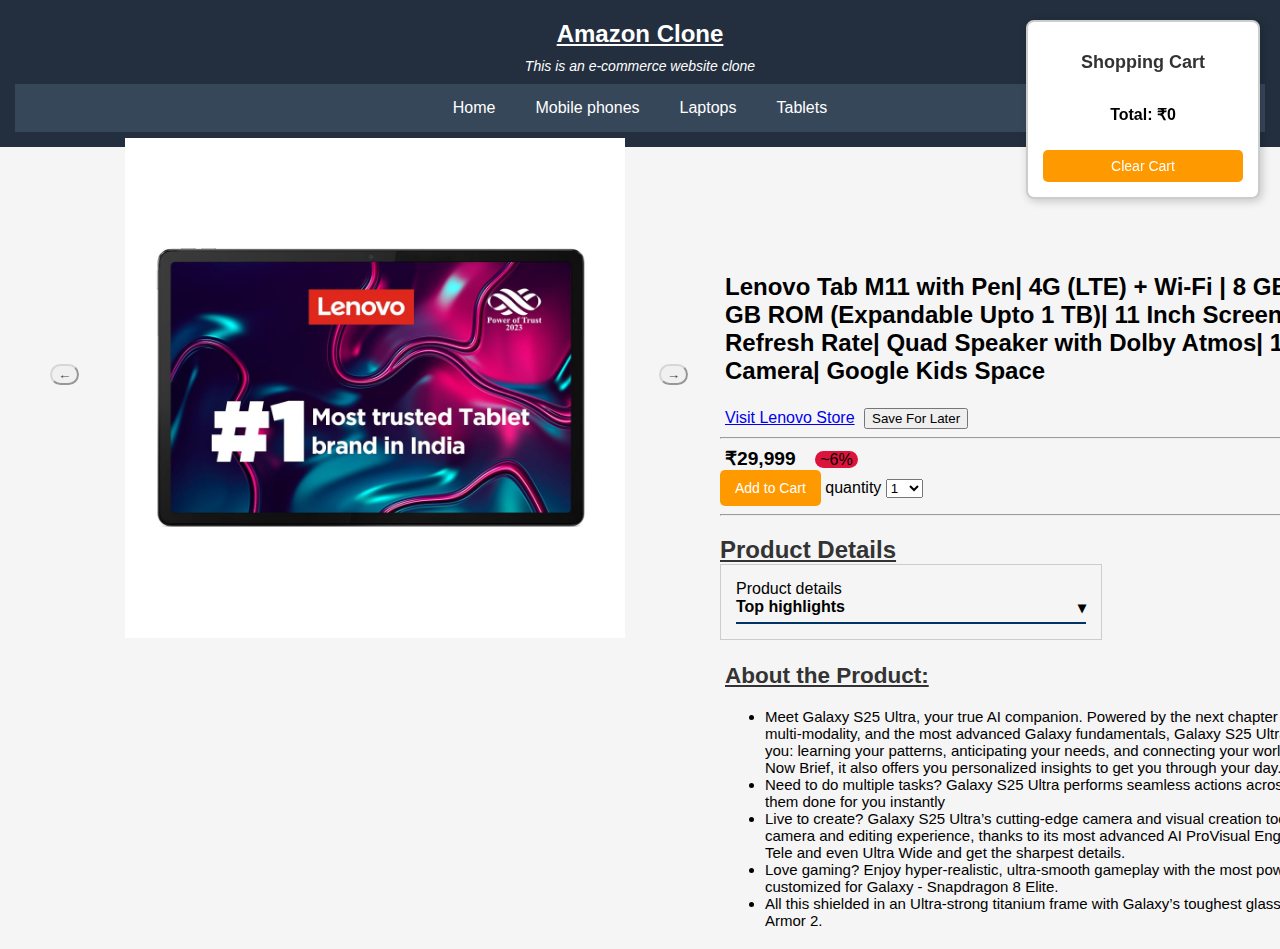
<file: lenevotab.html>
<!DOCTYPE html>
<html lang="en">

<head>
    <meta charset="UTF-8">
    <meta name="viewport" content="width=device-width, initial-scale=1.0">
    <title>Lenovo Tab</title>
    <link rel="stylesheet" href="style.css">
</head>

<body>
    <header>
        <h1 id="heading"><u>Amazon Clone</u></h1>
        <p id="description"><i>This is an e-commerce website clone</i></p>
        <nav id="panel">
            <a class="active" href="index.html">Home</a>
            <a class="active" href="mobile.html">Mobile phones</a>
            <a class="active" href="laptops.html">Laptops</a>
            <a class="active" href="tablets.html">Tablets</a>
        </nav>
    </header>
    <main>
        <div class="OnePlusContainer">
            <div class="Photos">
                <img src="Pictures\lenovoTab\LenovoTaba.jpg" alt="">
                <img src="Pictures\lenovoTab\LenovoTabb.jpg" alt="">
                <img src="Pictures\lenovoTab\LenovoTabc.jpg" alt="">
                <img src="Pictures\lenovoTab\LenovoTabd.jpg" alt="">
                <img src="Pictures\lenovoTab\LenovoTabe.jpg" alt="">
                <img src="Pictures\lenovoTab\LenovoTabf.jpg" alt="">
                
            </div>
        </div>
    </main>
    <button class="PhotosButtonRight" onclick="goPrev()">←</button>
    <button class="PhotosButtonLeft" onclick="goNext()">→</button>

    <main>
        <div id="cart">
            <h2>Shopping Cart</h2>
            <ul id="cart-items"></ul>
            <p id="total-price">Total: ₹0</p>
            <button onclick="clearCart()">Clear Cart</button>
        </div>

    </main>

    <div class="ProductDetails">
        <p id="heading"><b>Lenovo Tab M11 with Pen| 4G (LTE) + Wi-Fi | 8 GB RAM, 128 GB ROM (Expandable Upto 1 TB)| 11 Inch Screen, 90 Hz Refresh Rate| Quad Speaker with Dolby Atmos| 13 MP Rear Camera| Google Kids Space</b></p><br>
        <a id="link"
            href="https://www.lenovo.com/in/en/d/deals/?gclid=Cj0KCQjwytS-BhCKARIsAMGJyzrsQS6_9Sx3mydH47xhBmE6uyy3qBqlaGS1Y_Qh_D5rWRmX9qHIjNgaArP1EALw_wcB&sortBy=priceUp&visibleDatas=4353%3ALaptops%3B4376%3ALOQ%2CLegion%2CIdeaPad%2CYoga&cid=in:sem:3vtp7d&gad_source=1&s_kwcid=AL!8093!3!677519771904!e!!g!!lenovo&ef_id=Z2BvogAMFN_KrgAZ:20250315200422:s">Visit Lenovo Store</a>

        <button id="SavingButton">Save For Later</button>
        <hr class="line">

        <div>
            <span id="Price"><b>₹29,999</b></span>
            <span id="PriceDrop">~6%</span>

        </div>

        <button class="cartButton" onclick="event.stopPropagation(); addToCart('Samsung Galaxy S25 Ultra', 129999)">Add to Cart</button>

        <label for="quantity">quantity</label>
        <select id="quantity" name="quantity">
            <option value="1">1</option>
            <option value="2">2</option>
            <option value="3">3</option>
            <option value="4">4</option>
            <option value="5">5</option>
            <option value="6">6</option>
            <option value="7">7</option>
            <option value="8">8</option>
            <option value="9">9</option>
            <option value="10">10</option>
        </select>
        <hr>
        <div>
            <h2><b><u> Product Details</u></b> </h2>
        </div>

    </div>

    <div class="container2">
        <div class="title">Product details</div>
    
        <div class="section-header" onclick="toggleDetails()">
            <span>Top highlights</span>
            <span class="arrow">▾</span>
        </div>
    
        <div class="product-details" id="details">
            <div class="detail-item">
                <span class="label">Brand</span>
                <span class="value">Samsung</span>
            </div>
            <div class="detail-item">
                <span class="label">Operating System</span>
                <span class="value">Android 15</span>
            </div>
            <div class="detail-item">
                <span class="label">RAM Memory Installed Size</span>
                <span class="value">16 GB</span>
            </div>
            <div class="detail-item">
                <span class="label">CPU Model</span>
                <span class="value">Snapdragon 8 Gen 3</span>
            </div>
            <div class="detail-item">
                <span class="label">CPU Speed</span>
                <span class="value">4.47 GHz</span>
            </div>
        </div>
    </div>

    <div class="footer">
        <h2><b><u>About the Product:</u></b></h2>
        <ul>
            <li>Meet Galaxy S25 Ultra, your true AI companion. Powered by the next chapter of Galaxy AI with multi-modality, and the most advanced Galaxy fundamentals, Galaxy S25 Ultra naturally adapts to you: learning your patterns, anticipating your needs, and connecting your world seamlessly. With Now Brief, it also offers you personalized insights to get you through your day.</li>
            
            <li>Need to do multiple tasks? Galaxy S25 Ultra performs seamless actions across apps and will get them done for you instantly</li>
            
            <li>Live to create? Galaxy S25 Ultra’s cutting-edge camera and visual creation tools offer you the best camera and editing experience, thanks to its most advanced AI ProVisual Engine. Go from Wide to Tele and even Ultra Wide and get the sharpest details.</li>
            
            <li>Love gaming? Enjoy hyper-realistic, ultra-smooth gameplay with the most powerful processor, customized for Galaxy - Snapdragon 8 Elite.</li>
            
            <li>All this shielded in an Ultra-strong titanium frame with Galaxy’s toughest glass ever, Corning Gorilla Armor 2.</li>
        </ul>
    </div>
    <script src="script.js"></script>
</body>

</html>
</file>
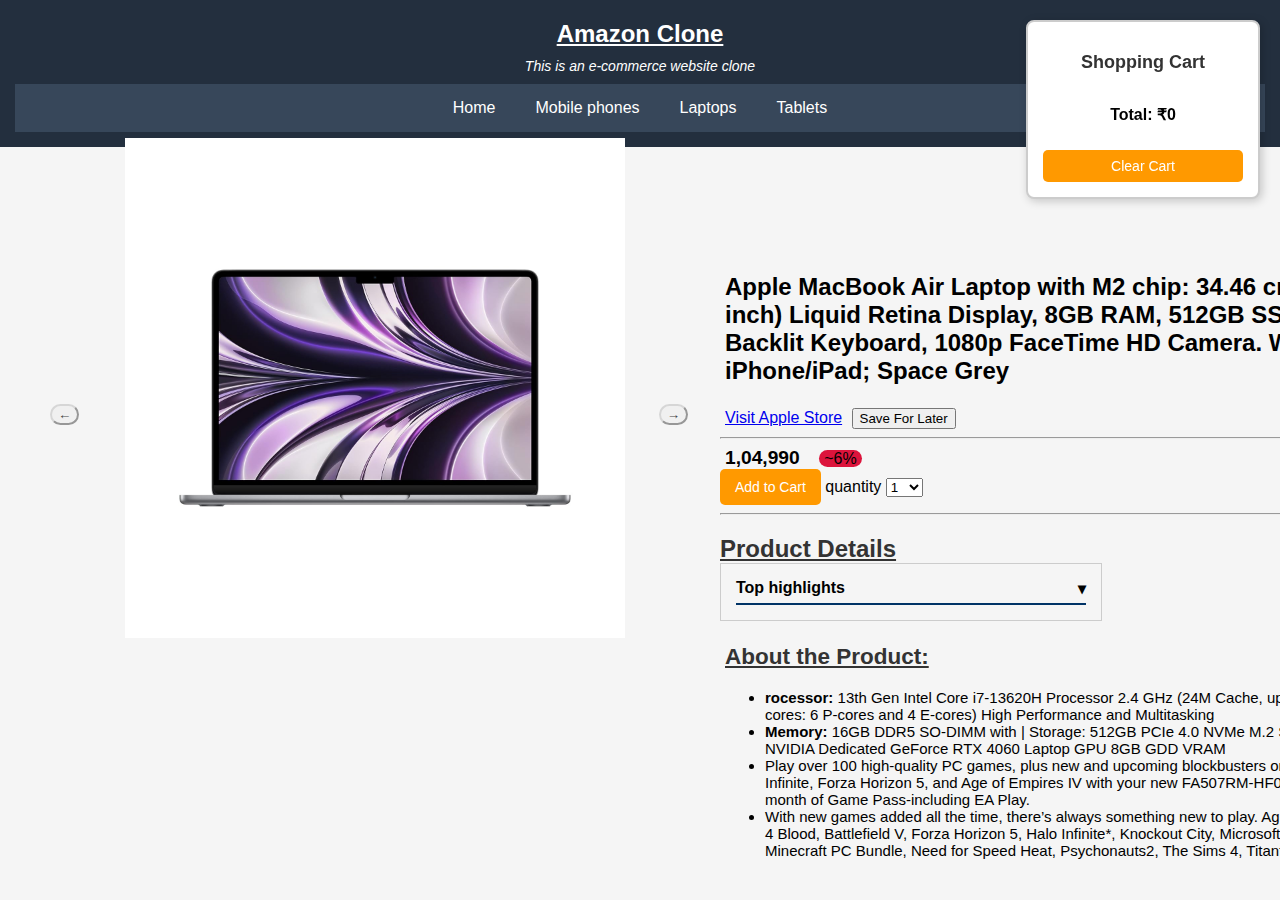
<file: Macbookm1.html>
<!DOCTYPE html>
<html lang="en">

<head>
    <meta charset="UTF-8">
    <meta name="viewport" content="width=device-width, initial-scale=1.0">
    <title>Mackbook M2</title>
    <link rel="stylesheet" href="style.css">
</head>

<body>
    <header>
        <h1 id="heading"><u>Amazon Clone</u></h1>
        <p id="description"><i>This is an e-commerce website clone</i></p>
        <nav id="panel">
            <a class="active" href="index.html">Home</a>
            <a class="active" href="mobile.html">Mobile phones</a>
            <a class="active" href="laptops.html">Laptops</a>
            <a class="active" href="tablets.html">Tablets</a>
        </nav>
    </header>

    <main>
        <div id="cart">
            <h2>Shopping Cart</h2>
            <ul id="cart-items"></ul>
            <p id="total-price">Total: ₹0</p>
            <button onclick="clearCart()">Clear Cart</button>
        </div>

    </main>

    <main>
        <div class="OnePlusContainer">
            <div class="Photos">
                <img src="Pictures\MackbiikM1\m1a.jpg" alt="">
                <img src="Pictures\MackbiikM1\m1b.jpg" alt="">
                <img src="Pictures\MackbiikM1\m1c.jpg" alt="">
                <img src="Pictures\MackbiikM1\m1d.jpg" alt="">
                <img src="Pictures\MackbiikM1\m1e.jpg" alt="">
            </div>
        </div>
    </main>
    <button class="PhotosButtonRight" onclick="goPrev()">←</button>
    <button class="PhotosButtonLeft" onclick="goNext()">→</button>

    <div class="ProductDetails">
        <p id="heading"><b>Apple MacBook Air Laptop with M2 chip: 34.46 cm (13.6-inch) Liquid Retina Display, 8GB RAM, 512GB SSD Storage, Backlit Keyboard, 1080p FaceTime HD Camera. Works with iPhone/iPad; Space Grey
        </b></p><br>
        <a id="link"
            href="https://www.apple.com/in/iphone/?afid=p238%7CsEWG126or-dc_mtid_209254ho67063_pcrid_733842189082_pgrid_127298783956_pexid__ptid_kwd-489425687752_&cid=wwa-in-kwgo-iphone-slid----Avail-">Visit Apple Store</a>

        <button id="SavingButton">Save For Later</button>
        <hr class="line">

        <div class="pricebox">
            <span id="Price"><b>1,04,990</b></span>
            <span id="PriceDrop">~6%</span>
        </div>

        <button class="cartButton" onclick="event.stopPropagation(); addToCart('ASUS TUF Gaming F15', 104990)">Add to
            Cart</button>
        <label for="quantity">quantity</label>
        <select id="quantity" name="quantity">
            <option value="1">1</option>
            <option value="2">2</option>
            <option value="3">3</option>
            <option value="4">4</option>
            <option value="5">5</option>
            <option value="6">6</option>
            <option value="7">7</option>
            <option value="8">8</option>
            <option value="9">9</option>
            <option value="10">10</option>
        </select>
        <hr>
        <div>
            <h2><b><u> Product Details</u></b> </h2>
        </div>

    </div>

    

    <div class="container2">
    
        <div class="section-header" onclick="toggleDetails()">
            <span>Top highlights</span>
            <span class="arrow">▾</span>
        </div>
    
        <div class="product-details" id="details">
            <div class="detail-item">
                <span class="label">Brand</span>
                <span class="value">ASUS</span>
            </div>
            <div class="detail-item">
                <span class="label">Operating System</span>
                <span class="value">Windows</span>
            </div>
            <div class="detail-item">
                <span class="label">Memory Storage Capacity</span>
                <span class="value">256 GB</span>
            </div>
            <div class="detail-item">
                <span class="label">Screen Size</span>
                <span class="value">17 Inches</span>
            </div>
        </div>
    </div>

    <div class="footer">
        <h2><b><u>About the Product:</u></b></h2>
        <ul>
            <li><b>rocessor: </b>13th Gen Intel Core i7-13620H Processor 2.4 GHz (24M Cache, up to 4.9 GHz, 10 cores: 6 P-cores and 4 E-cores) High Performance and Multitasking</li>
            
            <li><b>Memory:</b> 16GB DDR5 SO-DIMM with | Storage: 512GB PCIe 4.0 NVMe M.2 SSD
                Graphics: NVIDIA Dedicated GeForce RTX 4060 Laptop GPU 8GB GDD VRAM</li>
            
            <li>Play over 100 high-quality PC games, plus new and upcoming blockbusters on day one like Halo Infinite, Forza Horizon 5, and Age of Empires IV with your new FA507RM-HF030WS and one month of Game Pass-including EA Play.</li>
            
            <li>With new games added all the time, there’s always something new to play. Age of Empires IV, Back 4 Blood, Battlefield V, Forza Horizon 5, Halo Infinite*, Knockout City, Microsoft Flight Simulator, Minecraft PC Bundle, Need for Speed Heat, Psychonauts2, The Sims 4, Titanfall 2, 12 Minutes</li>
        </ul>
    </div>
    <script src="script.js"></script>
</body>

</html>
</file>
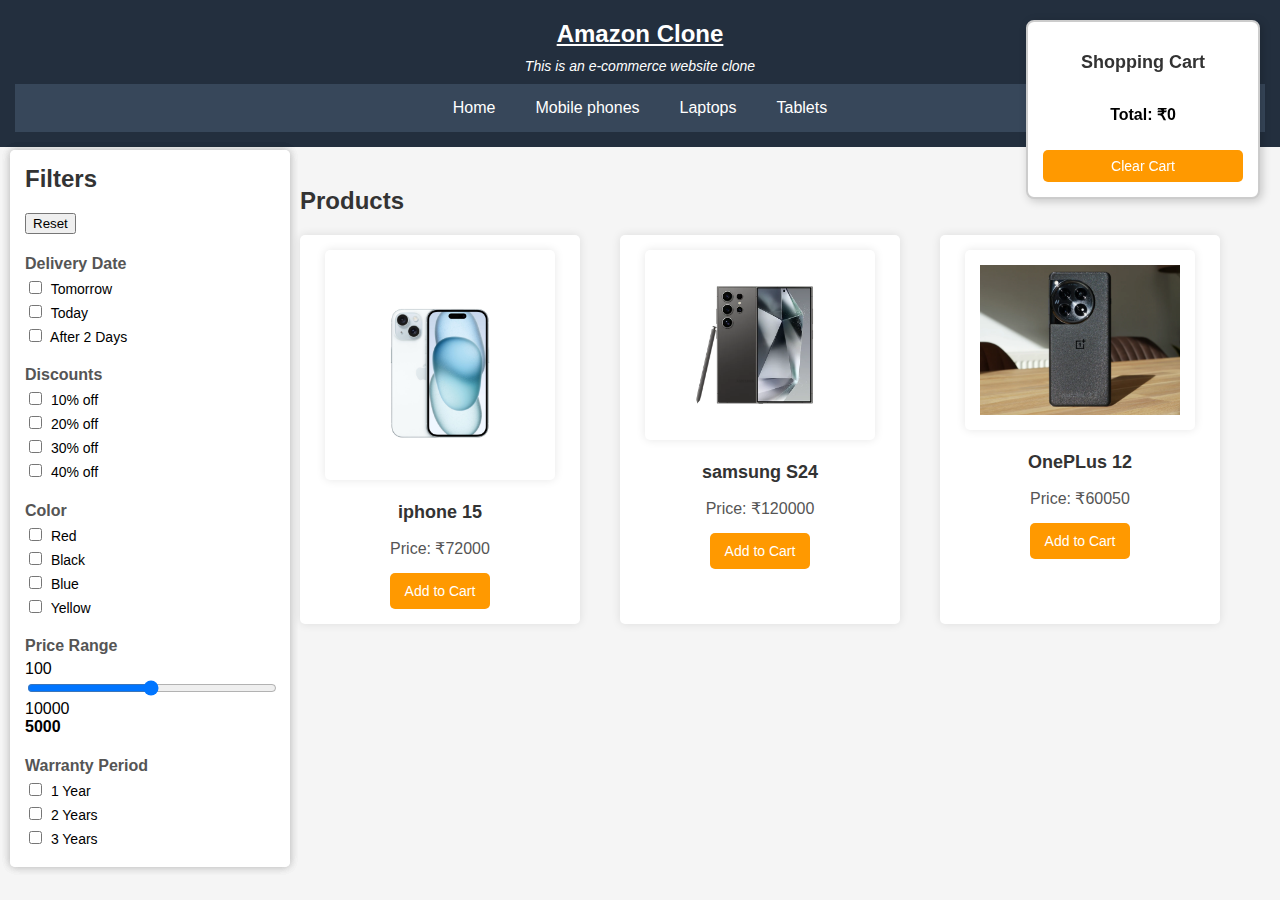
<file: mobile.html>
<!DOCTYPE html>
<html lang="en">

<head>
    <meta charset="UTF-8">
    <meta name="viewport" content="width=device-width, initial-scale=1.0">
    <title>Mobile Phones</title>
    <link rel="stylesheet" href="style.css">
</head>

<body>
    <header>
        <h1 id="heading"><u>Amazon Clone</u></h1>
        <p id="description"><i>This is an e-commerce website clone</i></p>
        <nav id="panel">
            <a class="active" href="index.html">Home</a>
            <a class="active" href="mobile.html">Mobile phones</a>
            <a class="active" href="laptops.html">Laptops</a>
            <a class="active" href="tablets.html">Tablets</a>

        </nav>
    </header>

    <span id="filters">
        <form action="submit.php">
            <h2>Filters</h2>
            <input type="reset" value="Reset">

            <h4>Delivery Date</h4>
            <label for="tomorrow">
                <input type="checkbox" name="deliverydate" id="tomorrow" class="delivery filter"> Tomorrow <br>
            </label>
            <label for="today">
                <input type="checkbox" name="deliverydate" id="today" class="delivery filter"> Today <br>
            </label>
            <label for="after2days">
                <input type="checkbox" name="deliverydate" id="after2days" class="delivery filter"> After 2 Days <br>
            </label>

            <h4>Discounts</h4>
            <label for="discount10">
                <input type="checkbox" name="discount" id="discount10" class="discount filter"> 10% off <br>
            </label>
            <label for="discount20">
                <input type="checkbox" name="discount" id="discount20" class="discount filter"> 20% off <br>
            </label>
            <label for="discount30">
                <input type="checkbox" name="discount" id="discount30" class="discount filter"> 30% off <br>
            </label>
            <label for="discount40">
                <input type="checkbox" name="discount" id="discount40" class="discount filter"> 40% off <br>
            </label>

            <h4>Color</h4>
            <label for="red">
                <input type="checkbox" name="color" id="red" class="color filter"> Red <br>
            </label>
            <label for="black">
                <input type="checkbox" name="color" id="black" class="color filter"> Black <br>
            </label>
            <label for="blue">
                <input type="checkbox" name="color" id="blue" class="color filter"> Blue <br>
            </label>
            <label for="yellow">
                <input type="checkbox" name="color" id="yellow" class="color filter"> Yellow <br>
            </label>

            <h4>Price Range</h4>
            100
            <input type="range" id="priceRange" min="100" max="10000" value="5000" step="100"
                oninput="priceValue.innerText=this.value">
            10000<br>
            <span id="priceValue">5000</span>

            <h4>Warranty Period</h4>
            <label for="warranty1">
                <input type="checkbox" name="warranty" id="warranty1" class="warranty filter"> 1 Year <br>
            </label>
            <label for="warranty2">
                <input type="checkbox" name="warranty" id="warranty2" class="warranty filter"> 2 Years <br>
            </label>
            <label for="warranty3">
                <input type="checkbox" name="warranty" id="warranty3" class="warranty filter"> 3 Years <br>
            </label>
        </form>
    </span>


    <span id="filters">
        <form action="submit.php">
            <h2>Filters</h2>
            <input type="reset" value="Reset">

            <h4>Delivery Date</h4>
            <label for="tomorrow">
                <input type="checkbox" name="deliverydate" id="tomorrow" class="delivery filter"> Tomorrow <br>
            </label>
            <label for="today">
                <input type="checkbox" name="deliverydate" id="today" class="delivery filter"> Today <br>
            </label>
            <label for="after2days">
                <input type="checkbox" name="deliverydate" id="after2days" class="delivery filter"> After 2 Days <br>
            </label>

            <h4>Discounts</h4>
            <label for="discount10">
                <input type="checkbox" name="discount" id="discount10" class="discount filter"> 10% off <br>
            </label>
            <label for="discount20">
                <input type="checkbox" name="discount" id="discount20" class="discount filter"> 20% off <br>
            </label>
            <label for="discount30">
                <input type="checkbox" name="discount" id="discount30" class="discount filter"> 30% off <br>
            </label>
            <label for="discount40">
                <input type="checkbox" name="discount" id="discount40" class="discount filter"> 40% off <br>
            </label>

            <h4>Color</h4>
            <label for="red">
                <input type="checkbox" name="color" id="red" class="color filter"> Red <br>
            </label>
            <label for="black">
                <input type="checkbox" name="color" id="black" class="color filter"> Black <br>
            </label>
            <label for="blue">
                <input type="checkbox" name="color" id="blue" class="color filter"> Blue <br>
            </label>
            <label for="yellow">
                <input type="checkbox" name="color" id="yellow" class="color filter"> Yellow <br>
            </label>

            <h4>Price Range</h4>
            100
            <input type="range" id="priceRange" min="100" max="10000" value="5000" step="100"
                oninput="priceValue.innerText=this.value">
            10000<br>
            <span id="priceValue">5000</span>

            <h4>Warranty Period</h4>
            <label for="warranty1">
                <input type="checkbox" name="warranty" id="warranty1" class="warranty filter"> 1 Year <br>
            </label>
            <label for="warranty2">
                <input type="checkbox" name="warranty" id="warranty2" class="warranty filter"> 2 Years <br>
            </label>
            <label for="warranty3">
                <input type="checkbox" name="warranty" id="warranty3" class="warranty filter"> 3 Years <br>
            </label>
        </form>
    </span>
    <span id="filters">
        <form action="submit.php">
            <h2>Filters</h2>
            <input type="reset" value="Reset">

            <h4>Delivery Date</h4>
            <label for="tomorrow">
                <input type="checkbox" name="deliverydate" id="tomorrow" class="delivery filter"> Tomorrow <br>
            </label>
            <label for="today">
                <input type="checkbox" name="deliverydate" id="today" class="delivery filter"> Today <br>
            </label>
            <label for="after2days">
                <input type="checkbox" name="deliverydate" id="after2days" class="delivery filter"> After 2 Days <br>
            </label>

            <h4>Discounts</h4>
            <label for="discount10">
                <input type="checkbox" name="discount" id="discount10" class="discount filter"> 10% off <br>
            </label>
            <label for="discount20">
                <input type="checkbox" name="discount" id="discount20" class="discount filter"> 20% off <br>
            </label>
            <label for="discount30">
                <input type="checkbox" name="discount" id="discount30" class="discount filter"> 30% off <br>
            </label>
            <label for="discount40">
                <input type="checkbox" name="discount" id="discount40" class="discount filter"> 40% off <br>
            </label>

            <h4>Color</h4>
            <label for="red">
                <input type="checkbox" name="color" id="red" class="color filter"> Red <br>
            </label>
            <label for="black">
                <input type="checkbox" name="color" id="black" class="color filter"> Black <br>
            </label>
            <label for="blue">
                <input type="checkbox" name="color" id="blue" class="color filter"> Blue <br>
            </label>
            <label for="yellow">
                <input type="checkbox" name="color" id="yellow" class="color filter"> Yellow <br>
            </label>

            <h4>Price Range</h4>
            100
            <input type="range" id="priceRange" min="100" max="10000" value="5000" step="100"
                oninput="priceValue.innerText=this.value">
            10000<br>
            <span id="priceValue">5000</span>

            <h4>Warranty Period</h4>
            <label for="warranty1">
                <input type="checkbox" name="warranty" id="warranty1" class="warranty filter"> 1 Year <br>
            </label>
            <label for="warranty2">
                <input type="checkbox" name="warranty" id="warranty2" class="warranty filter"> 2 Years <br>
            </label>
            <label for="warranty3">
                <input type="checkbox" name="warranty" id="warranty3" class="warranty filter"> 3 Years <br>
            </label>
        </form>
    </span>

    <main>
        <h2>Products</h2>
        <div class="products">
            <div class="product">
                <div onclick="window.open('iPhone15.html', '_blank')" class="iPhone15">
                    <img class="product" src="Pictures\iPhone15\iphone!5a.jpg" alt="">
                    <h3>iphone 15</h3>
                    <p>Price: ₹72000</p>
                    <button class="cartButton " onclick="event.stopPropagation(); addToCart('iPhone 15', 100000)">Add to Cart</button>
                </div>
            </div>
            <div class="product">
                <div onclick="window.open('samsungS24.html', '_blank')" class="samsungS24">
                    <img class="product" src="Pictures/SamsunS24/samsungS24a.webp" alt="">
                    <h3>samsung S24</h3>
                    <p>Price: ₹120000</p>
                    <button class="cartButton" onclick="event.stopPropagation(); addToCart('Samsung S24', 120000)">Add
                        to Cart</button>
                </div>
            </div>
            <div class="product">
                <div onclick="window.open('oneplus12.html', '_blank')" class="OnePlus12">
                    <img class="product" src="Pictures\OnePlus12\oneplus12a.webp" alt="">
                    <h3>OnePLus 12</h3>
                    <p>Price: ₹60050</p>
                    <button class="cartButton" onclick="event.stopPropagation(); addToCart('OnePlus 12', 60050)">Add to
                        Cart</button>
                </div>
            </div>
        </div>
        <div id="cart">
            <h2>Shopping Cart</h2>
            <ul id="cart-items"></ul>
            <p id="total-price">Total: ₹0</p>
            <button onclick="clearCart()">Clear Cart</button>
        </div>
    </main>
    <script src="script.js"></script>
</body>

</html>
</file>
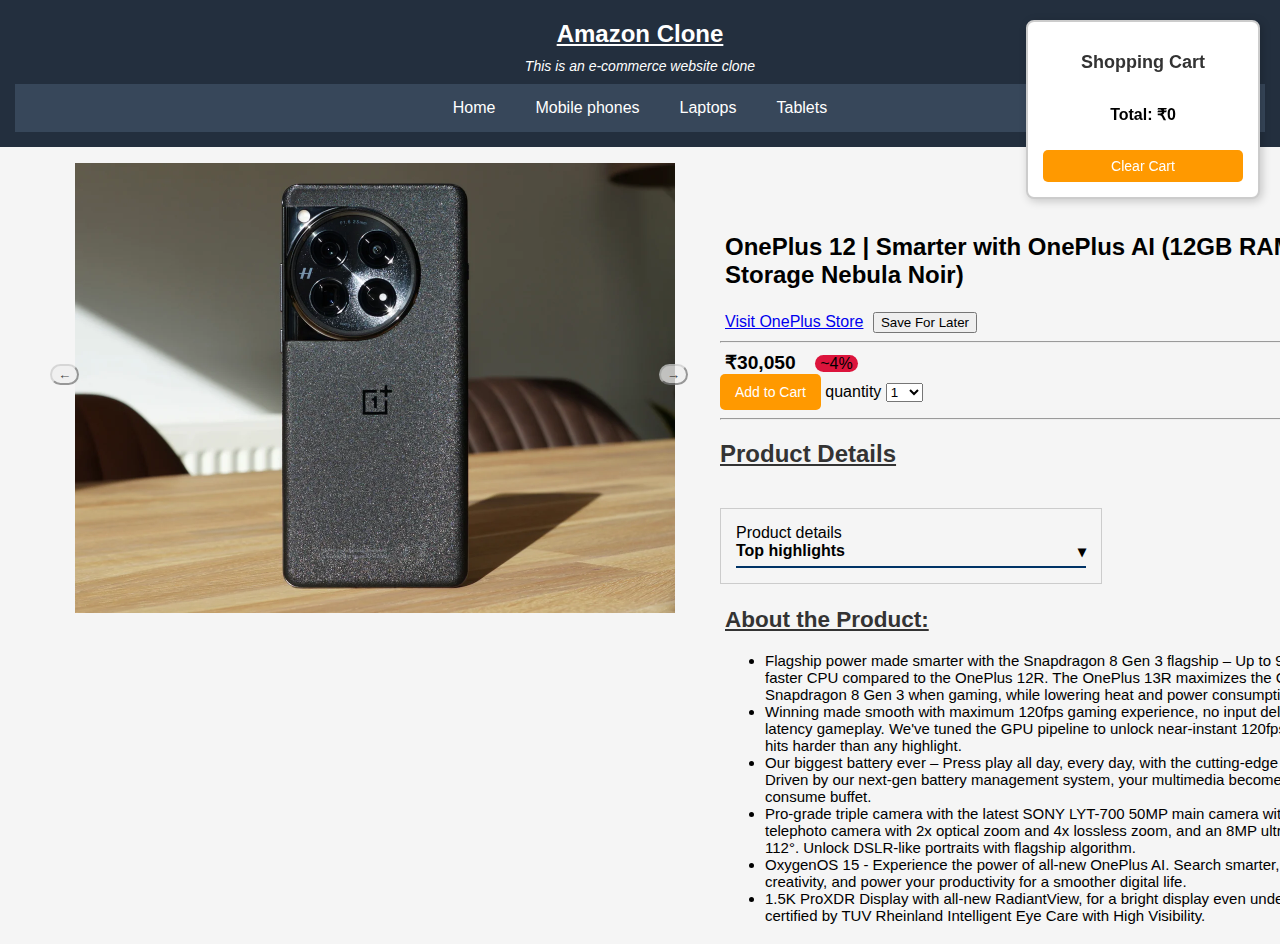
<file: oneplus12.html>
<!DOCTYPE html>
<html lang="en">

<head>
    <meta charset="UTF-8">
    <meta name="viewport" content="width=device-width, initial-scale=1.0">
    <title>OnePlus12</title>
    <link rel="stylesheet" href="style.css">
</head>

<body>
    <header>
        <h1 id="heading"><u>Amazon Clone</u></h1>
        <p id="description"><i>This is an e-commerce website clone</i></p>
        <nav id="panel">
            <a class="active" href="index.html">Home</a>
            <a class="active" href="mobile.html">Mobile phones</a>
            <a class="active" href="laptops.html">Laptops</a>
            <a class="active" href="tablets.html">Tablets</a>
        </nav>
    </header>
    
    <main>
        <div class="OnePlusContainer">
            <div class="Photos">
                <img src="Pictures\OnePlus12\oneplus12a.webp" alt="">
                <img src="Pictures\OnePlus12\oneplus12b.jpg" alt="">
                <img src="Pictures\OnePlus12\oneplus12c.jpeg" alt="">
            </div>
        </div>
    </main>
    <button class="PhotosButtonRight" onclick="goPrev()">←</button>
    <button class="PhotosButtonLeft" onclick="goNext()">→</button>

    <div class="ProductDetails">
        <p id="heading"><b>OnePlus 12 | Smarter with OnePlus AI (12GB RAM, 256GB Storage Nebula Noir)</b></p><br>
        <a id="link"
            href="https://www.oneplus.in/store?utm_source=google&utm_medium=cpc&utm_campaign=search_oneplus_13_OnePlus-Publicis-IN_EN-Brand-Sustain-All-CPC-Search_Exact-20240914--Intent-Conversions&gad_source=1&gclid=Cj0KCQjw4cS-BhDGARIsABg4_J3g53k2No4pg2D2N5gTiJu1ZSpZgIbWIrC6EppZ--vwwSE1lJgEKiQaAtYbEALw_wcB">Visit
            OnePlus Store</a>

        <button id="SavingButton">Save For Later</button>
        <hr class="line">

        <div class="pricebox">
            <span id="Price"><b>₹30,050</b></span>
            <span id="PriceDrop">~4%</span>

        </div>

        <button class="cartButton" onclick="event.stopPropagation(); addToCart('OnePlus 12', 30050)">Add to
            Cart</button>
        <label for="quantity">quantity</label>
        <select id="quantity" name="quantity">
            <option value="1">1</option>
            <option value="2">2</option>
            <option value="3">3</option>
            <option value="4">4</option>
            <option value="5">5</option>
            <option value="6">6</option>
            <option value="7">7</option>
            <option value="8">8</option>
            <option value="9">9</option>
            <option value="10">10</option>
        </select>
        <hr>
        <div>
            <h2><b><u> Product Details</u></b></h2>
        </div>
    </div>

    <main>
        <div id="cart">
            <h2>Shopping Cart</h2>
            <ul id="cart-items"></ul>
            <p id="total-price">Total: ₹0</p>
            <button onclick="clearCart()">Clear Cart</button>
        </div>

    </main>

    <div class="container2">
        <div class="title">Product details</div>

        <div class="section-header" onclick="toggleDetails()">
            <span>Top highlights</span>
            <span class="arrow">▾</span>
        </div>

        <div class="product-details" id="details">
            <div class="detail-item">
                <span class="label">Brand</span>
                <span class="value">OnePlus</span>
            </div>
            <div class="detail-item">
                <span class="label">Operating System</span>
                <span class="value">Android 15</span>
            </div>
            <div class="detail-item">
                <span class="label">RAM Memory Installed Size</span>
                <span class="value">16 GB</span>
            </div>
            <div class="detail-item">
                <span class="label">Memory Storage Capacity</span>
                <span class="value">12 GB</span>
            </div>
            <div class="detail-item">
                <span class="label">Screen Size</span>
                <span class="value">6.82 Inches</span>
            </div>
        </div>
    </div>

    <div class="footer">
        <h2><b><u>About the Product:</u></b></h2>
        <ul>
            <li>Flagship power made smarter with the Snapdragon 8 Gen 3 flagship – Up to 98% faster AI, 30% faster CPU
                compared to the OnePlus 12R. The OnePlus 13R maximizes the CPU efficiency of the Snapdragon 8 Gen 3 when
                gaming, while lowering heat and power consumption.</li>

            <li>Winning made smooth with maximum 120fps gaming experience, no input delay and zero-touch latency
                gameplay. We've tuned the GPU pipeline to unlock near-instant 120fps HDR gaming that hits harder than
                any highlight.</li>

            <li>Our biggest battery ever – Press play all day, every day, with the cutting-edge 6000mAh battery. Driven
                by our next-gen battery management system, your multimedia becomes an all-you-can-consume buffet.</li>

            <li>Pro-grade triple camera with the latest SONY LYT-700 50MP main camera with OIS, a new 50MP telephoto
                camera with 2x optical zoom and 4x lossless zoom, and an 8MP ultra-wide camera at 112°. Unlock DSLR-like
                portraits with flagship algorithm.</li>

            <li>OxygenOS 15 - Experience the power of all-new OnePlus AI. Search smarter, crank up your creativity, and
                power your productivity for a smoother digital life.</li>

            <li>1.5K ProXDR Display with all-new RadiantView, for a bright display even under blazing sun – certified by
                TUV Rheinland Intelligent Eye Care with High Visibility.</li>
        </ul>
    </div>
    <script src="script.js"></script>
</body>

</html>
</file>
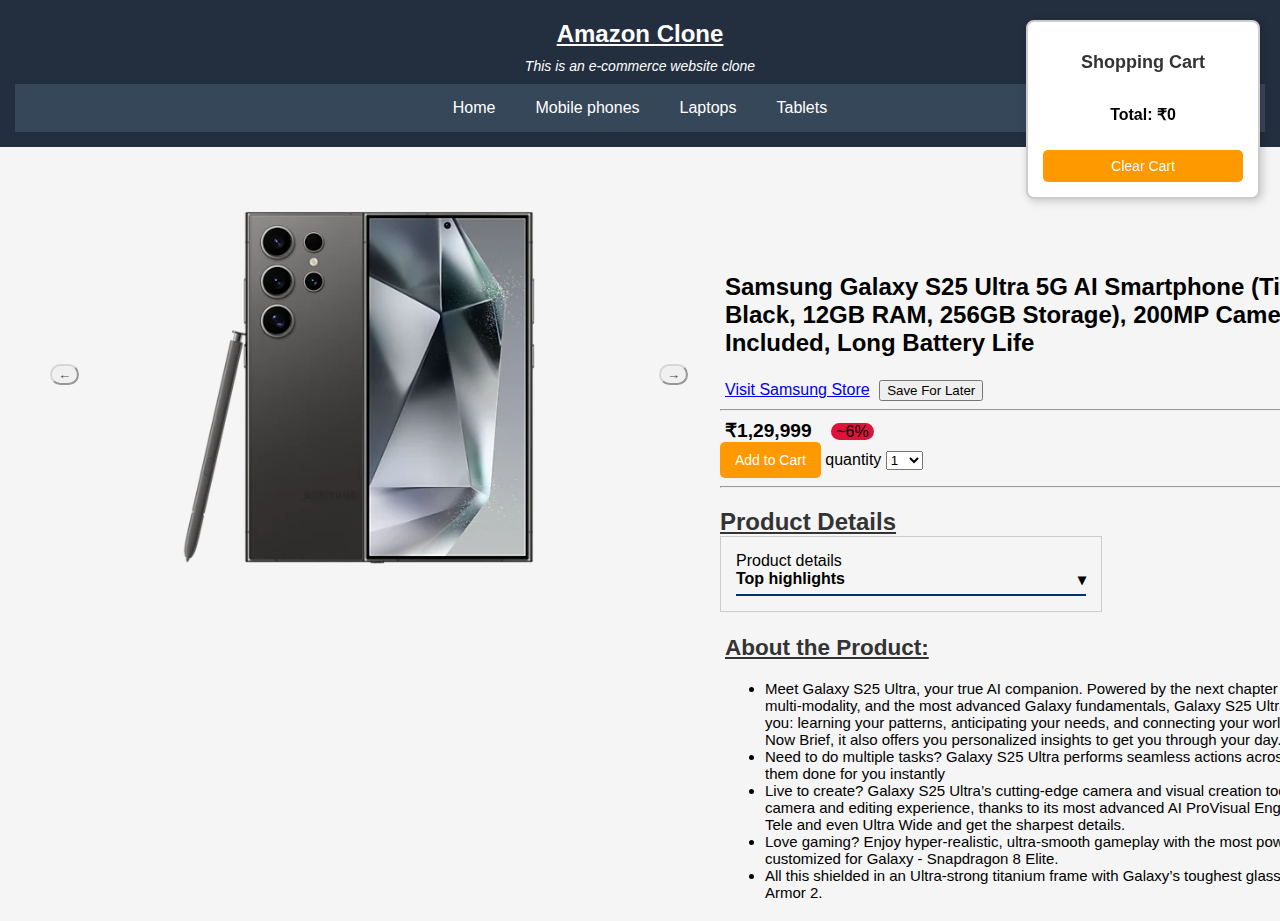
<file: samsungS24.html>
<!DOCTYPE html>
<html lang="en">

<head>
    <meta charset="UTF-8">
    <meta name="viewport" content="width=device-width, initial-scale=1.0">
    <title>Samsung S24</title>
    <link rel="stylesheet" href="style.css">
</head>

<body>
    <header>
        <h1 id="heading"><u>Amazon Clone</u></h1>
        <p id="description"><i>This is an e-commerce website clone</i></p>
        <nav id="panel">
            <a class="active" href="index.html">Home</a>
            <a class="active" href="mobile.html">Mobile phones</a>
            <a class="active" href="laptops.html">Laptops</a>
            <a class="active" href="tablets.html">Tablets</a>
        </nav>
    </header>
    <main>
        <div class="OnePlusContainer">
            <div class="Photos">
                <img src="Pictures/SamsunS24/samsungS24a.webp" alt="">
                <img src="Pictures\SamsunS24\samsungS24b.jpg" alt="">
                <img src="Pictures\SamsunS24\samsungS24c.webp" alt="">
            </div>
        </div>
    </main>
    <button class="PhotosButtonRight" onclick="goPrev()">←</button>
    <button class="PhotosButtonLeft" onclick="goNext()">→</button>

    <main>
        <div id="cart">
            <h2>Shopping Cart</h2>
            <ul id="cart-items"></ul>
            <p id="total-price">Total: ₹0</p>
            <button onclick="clearCart()">Clear Cart</button>
        </div>

    </main>

    <div class="ProductDetails">
        <p id="heading"><b>Samsung Galaxy S25 Ultra 5G AI Smartphone (Titanium Black, 12GB RAM, 256GB Storage), 200MP Camera, S Pen Included, Long Battery Life</b></p><br>
        <a id="link"
            href="https://www.samsung.com/in/computers/galaxy-book/galaxy-book5/buy/?cid=in_pd_ppc_google_im-mobile-smartphone-all-dtc_sales_samsung-book5-all-2025_eshop-pmax_04march2025-na_1ur-503228l-2025-eshop-bau-performancemax-cpc_pfm--22299021522------x--&gad_source=1&gclid=Cj0KCQjwhMq-BhCFARIsAGvo0KeLdCHNGi89twVblT5AiANtnQpwSlAEZq3EEnI405MAyr41RBriVsIaAlj-EALw_wcBhttps://www.oneplus.in/store?utm_source=google&utm_medium=cpc&utm_campaign=search_oneplus_13_OnePlus-Publicis-IN_EN-Brand-Sustain-All-CPC-Search_Exact-20240914--Intent-Conversions&gad_source=1&gclid=Cj0KCQjw4cS-BhDGARIsABg4_J3g53k2No4pg2D2N5gTiJu1ZSpZgIbWIrC6EppZ--vwwSE1lJgEKiQaAtYbEALw_wcBhttps://www.samsung.com/in/computers/galaxy-book/galaxy-book5/buy/?cid=in_pd_ppc_google_im-mobile-smartphone-all-dtc_sales_samsung-book5-all-2025_eshop-pmax_04march2025-na_1ur-503228l-2025-eshop-bau-performancemax-cpc_pfm--22299021522------x--&gad_source=1&gclid=Cj0KCQjwhMq-BhCFARIsAGvo0KeLdCHNGi89twVblT5AiANtnQpwSlAEZq3EEnI405MAyr41RBriVsIaAlj-EALw_wcB">Visit Samsung Store</a>

        <button id="SavingButton">Save For Later</button>
        <hr class="line">

        <div>
            <span id="Price"><b>₹1,29,999</b></span>
            <span id="PriceDrop">~6%</span>

        </div>

        <button class="cartButton" onclick="event.stopPropagation(); addToCart('Samsung Galaxy S25 Ultra', 129999)">Add to Cart</button>

        <label for="quantity">quantity</label>
        <select id="quantity" name="quantity">
            <option value="1">1</option>
            <option value="2">2</option>
            <option value="3">3</option>
            <option value="4">4</option>
            <option value="5">5</option>
            <option value="6">6</option>
            <option value="7">7</option>
            <option value="8">8</option>
            <option value="9">9</option>
            <option value="10">10</option>
        </select>
        <hr>
        <div>
            <h2><b><u> Product Details</u></b> </h2>
        </div>

    </div>

    <div class="container2">
        <div class="title">Product details</div>
    
        <div class="section-header" onclick="toggleDetails()">
            <span>Top highlights</span>
            <span class="arrow">▾</span>
        </div>
    
        <div class="product-details" id="details">
            <div class="detail-item">
                <span class="label">Brand</span>
                <span class="value">Samsung</span>
            </div>
            <div class="detail-item">
                <span class="label">Operating System</span>
                <span class="value">Android 15</span>
            </div>
            <div class="detail-item">
                <span class="label">RAM Memory Installed Size</span>
                <span class="value">16 GB</span>
            </div>
            <div class="detail-item">
                <span class="label">CPU Model</span>
                <span class="value">Snapdragon 8 Gen 3</span>
            </div>
            <div class="detail-item">
                <span class="label">CPU Speed</span>
                <span class="value">4.47 GHz</span>
            </div>
        </div>
    </div>

    <div class="footer">
        <h2><b><u>About the Product:</u></b></h2>
        <ul>
            <li>Meet Galaxy S25 Ultra, your true AI companion. Powered by the next chapter of Galaxy AI with multi-modality, and the most advanced Galaxy fundamentals, Galaxy S25 Ultra naturally adapts to you: learning your patterns, anticipating your needs, and connecting your world seamlessly. With Now Brief, it also offers you personalized insights to get you through your day.</li>
            
            <li>Need to do multiple tasks? Galaxy S25 Ultra performs seamless actions across apps and will get them done for you instantly</li>
            
            <li>Live to create? Galaxy S25 Ultra’s cutting-edge camera and visual creation tools offer you the best camera and editing experience, thanks to its most advanced AI ProVisual Engine. Go from Wide to Tele and even Ultra Wide and get the sharpest details.</li>
            
            <li>Love gaming? Enjoy hyper-realistic, ultra-smooth gameplay with the most powerful processor, customized for Galaxy - Snapdragon 8 Elite.</li>
            
            <li>All this shielded in an Ultra-strong titanium frame with Galaxy’s toughest glass ever, Corning Gorilla Armor 2.</li>
        </ul>
    </div>
    <script src="script.js"></script>
</body>

</html>
</file>
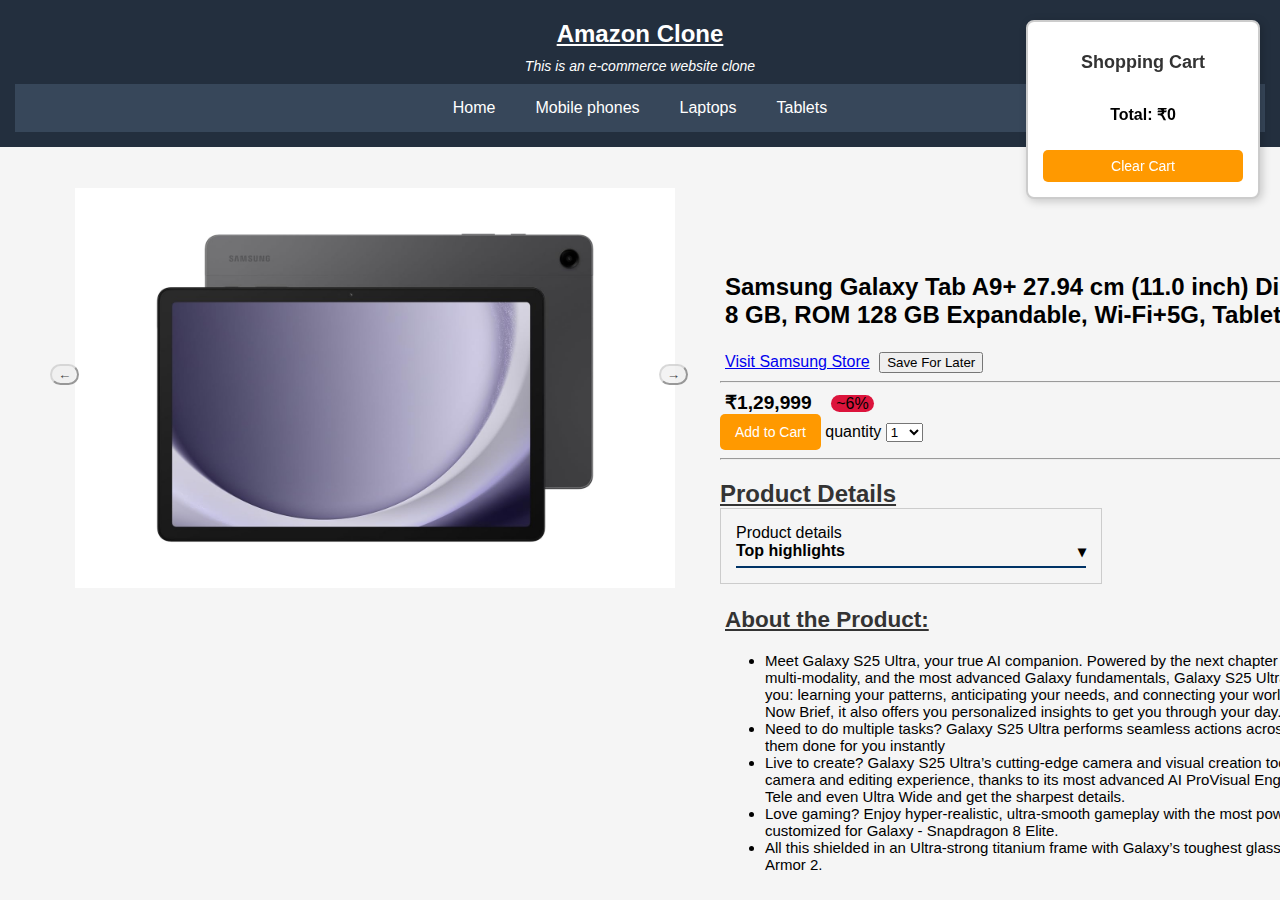
<file: samsungtablet4.html>
<!DOCTYPE html>
<html lang="en">

<head>
    <meta charset="UTF-8">
    <meta name="viewport" content="width=device-width, initial-scale=1.0">
    <title>Samsung Tablet</title>
    <link rel="stylesheet" href="style.css">
</head>

<body>
    <header>
        <h1 id="heading"><u>Amazon Clone</u></h1>
        <p id="description"><i>This is an e-commerce website clone</i></p>
        <nav id="panel">
            <a class="active" href="index.html">Home</a>
            <a class="active" href="mobile.html">Mobile phones</a>
            <a class="active" href="laptops.html">Laptops</a>
            <a class="active" href="tablets.html">Tablets</a>
        </nav>
    </header>
    <main>
        <div class="OnePlusContainer">
            <div class="Photos">
                <img src="Pictures\Samsuntablet\samsungtableta.jpg" alt="">
                <img src="Pictures\Samsuntablet\samsungtabletb.jpg" alt="">
                <img src="Pictures\Samsuntablet\samsungtabletc.jpg" alt="">
                <img src="Pictures\Samsuntablet\samsungtabletd.jpg" alt="">
            </div>
        </div>
    </main>
    <button class="PhotosButtonRight" onclick="goPrev()">←</button>
    <button class="PhotosButtonLeft" onclick="goNext()">→</button>

    <main>
        <div id="cart">
            <h2>Shopping Cart</h2>
            <ul id="cart-items"></ul>
            <p id="total-price">Total: ₹0</p>
            <button onclick="clearCart()">Clear Cart</button>
        </div>

    </main>

    <div class="ProductDetails">
        <p id="heading"><b>Samsung Galaxy Tab A9+ 27.94 cm (11.0 inch) Display, RAM 8 GB, ROM 128 GB Expandable, Wi-Fi+5G, Tablet, Gray</b></p><br>
        <a id="link"
            href="https://www.samsung.com/in/computers/galaxy-book/galaxy-book5/buy/?cid=in_pd_ppc_google_im-mobile-smartphone-all-dtc_sales_samsung-book5-all-2025_eshop-pmax_04march2025-na_1ur-503228l-2025-eshop-bau-performancemax-cpc_pfm--22299021522------x--&gad_source=1&gclid=Cj0KCQjwhMq-BhCFARIsAGvo0KeLdCHNGi89twVblT5AiANtnQpwSlAEZq3EEnI405MAyr41RBriVsIaAlj-EALw_wcBhttps://www.oneplus.in/store?utm_source=google&utm_medium=cpc&utm_campaign=search_oneplus_13_OnePlus-Publicis-IN_EN-Brand-Sustain-All-CPC-Search_Exact-20240914--Intent-Conversions&gad_source=1&gclid=Cj0KCQjw4cS-BhDGARIsABg4_J3g53k2No4pg2D2N5gTiJu1ZSpZgIbWIrC6EppZ--vwwSE1lJgEKiQaAtYbEALw_wcBhttps://www.samsung.com/in/computers/galaxy-book/galaxy-book5/buy/?cid=in_pd_ppc_google_im-mobile-smartphone-all-dtc_sales_samsung-book5-all-2025_eshop-pmax_04march2025-na_1ur-503228l-2025-eshop-bau-performancemax-cpc_pfm--22299021522------x--&gad_source=1&gclid=Cj0KCQjwhMq-BhCFARIsAGvo0KeLdCHNGi89twVblT5AiANtnQpwSlAEZq3EEnI405MAyr41RBriVsIaAlj-EALw_wcB">Visit Samsung Store</a>

        <button id="SavingButton">Save For Later</button>
        <hr class="line">

        <div>
            <span id="Price"><b>₹1,29,999</b></span>
            <span id="PriceDrop">~6%</span>

        </div>

        <button class="cartButton" onclick="event.stopPropagation(); addToCart('Samsung Galaxy S25 Ultra', 129999)">Add to Cart</button>

        <label for="quantity">quantity</label>
        <select id="quantity" name="quantity">
            <option value="1">1</option>
            <option value="2">2</option>
            <option value="3">3</option>
            <option value="4">4</option>
            <option value="5">5</option>
            <option value="6">6</option>
            <option value="7">7</option>
            <option value="8">8</option>
            <option value="9">9</option>
            <option value="10">10</option>
        </select>
        <hr>
        <div>
            <h2><b><u> Product Details</u></b> </h2>
        </div>

    </div>

    <div class="container2">
        <div class="title">Product details</div>
    
        <div class="section-header" onclick="toggleDetails()">
            <span>Top highlights</span>
            <span class="arrow">▾</span>
        </div>
    
        <div class="product-details" id="details">
            <div class="detail-item">
                <span class="label">Brand</span>
                <span class="value">Samsung</span>
            </div>
            <div class="detail-item">
                <span class="label">Operating System</span>
                <span class="value">Android 15</span>
            </div>
            <div class="detail-item">
                <span class="label">RAM Memory Installed Size</span>
                <span class="value">16 GB</span>
            </div>
            <div class="detail-item">
                <span class="label">CPU Model</span>
                <span class="value">Snapdragon 8 Gen 3</span>
            </div>
            <div class="detail-item">
                <span class="label">CPU Speed</span>
                <span class="value">4.47 GHz</span>
            </div>
        </div>
    </div>

    <div class="footer">
        <h2><b><u>About the Product:</u></b></h2>
        <ul>
            <li>Meet Galaxy S25 Ultra, your true AI companion. Powered by the next chapter of Galaxy AI with multi-modality, and the most advanced Galaxy fundamentals, Galaxy S25 Ultra naturally adapts to you: learning your patterns, anticipating your needs, and connecting your world seamlessly. With Now Brief, it also offers you personalized insights to get you through your day.</li>
            
            <li>Need to do multiple tasks? Galaxy S25 Ultra performs seamless actions across apps and will get them done for you instantly</li>
            
            <li>Live to create? Galaxy S25 Ultra’s cutting-edge camera and visual creation tools offer you the best camera and editing experience, thanks to its most advanced AI ProVisual Engine. Go from Wide to Tele and even Ultra Wide and get the sharpest details.</li>
            
            <li>Love gaming? Enjoy hyper-realistic, ultra-smooth gameplay with the most powerful processor, customized for Galaxy - Snapdragon 8 Elite.</li>
            
            <li>All this shielded in an Ultra-strong titanium frame with Galaxy’s toughest glass ever, Corning Gorilla Armor 2.</li>
        </ul>
    </div>
    <script src="script.js"></script>
</body>

</html>
</file>
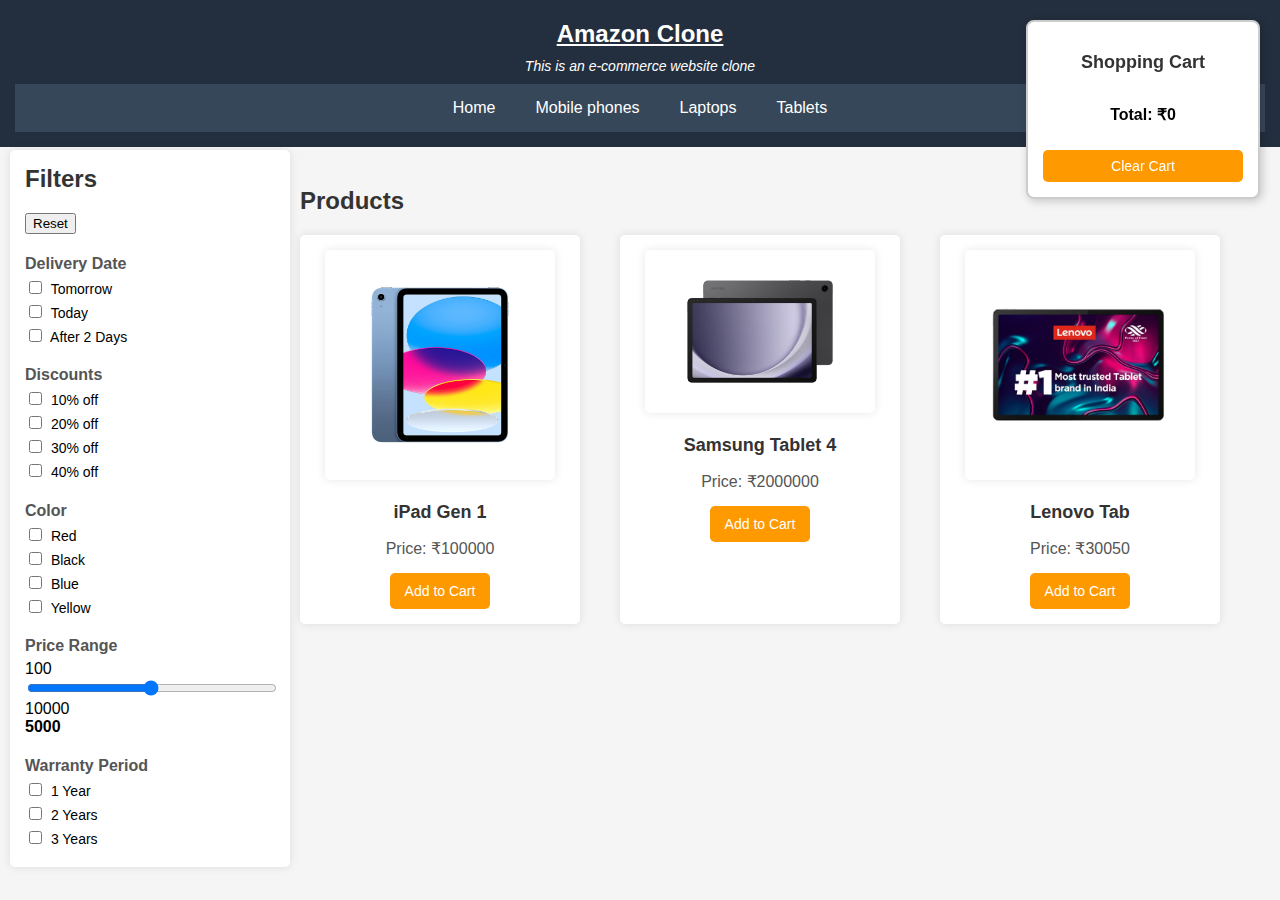
<file: tablets.html>
<!DOCTYPE html>
<html lang="en">

<head>
    <meta charset="UTF-8">
    <meta name="viewport" content="width=device-width, initial-scale=1.0">
    <title>Tablets</title>
    <link rel="stylesheet" href="style.css">
</head>

<body>

    <header>
        <h1 id="heading"><u>Amazon Clone</u></h1>
        <p id="description"><i>This is an e-commerce website clone</i></p>
        <nav id="panel">
            <a class="active" href="index.html">Home</a>
            <a class="active" href="mobile.html">Mobile phones</a>
            <a class="active" href="laptops.html">Laptops</a>
            <a class="active" href="tablets.html">Tablets</a>
        </nav>
    </header>

    <span id="filters">
        <form action="submit.php">
            <h2>Filters</h2>
            <input type="reset" value="Reset">

            <h4>Delivery Date</h4>
            <label for="tomorrow">
                <input type="checkbox" name="deliverydate" id="tomorrow" class="delivery filter"> Tomorrow <br>
            </label>
            <label for="today">
                <input type="checkbox" name="deliverydate" id="today" class="delivery filter"> Today <br>
            </label>
            <label for="after2days">
                <input type="checkbox" name="deliverydate" id="after2days" class="delivery filter"> After 2 Days <br>
            </label>

            <h4>Discounts</h4>
            <label for="discount10">
                <input type="checkbox" name="discount" id="discount10" class="discount filter"> 10% off <br>
            </label>
            <label for="discount20">
                <input type="checkbox" name="discount" id="discount20" class="discount filter"> 20% off <br>
            </label>
            <label for="discount30">
                <input type="checkbox" name="discount" id="discount30" class="discount filter"> 30% off <br>
            </label>
            <label for="discount40">
                <input type="checkbox" name="discount" id="discount40" class="discount filter"> 40% off <br>
            </label>

            <h4>Color</h4>
            <label for="red">
                <input type="checkbox" name="color" id="red" class="color filter"> Red <br>
            </label>
            <label for="black">
                <input type="checkbox" name="color" id="black" class="color filter"> Black <br>
            </label>
            <label for="blue">
                <input type="checkbox" name="color" id="blue" class="color filter"> Blue <br>
            </label>
            <label for="yellow">
                <input type="checkbox" name="color" id="yellow" class="color filter"> Yellow <br>
            </label>

            <h4>Price Range</h4>
            100
            <input type="range" id="priceRange" min="100" max="10000" value="5000" step="100"
                oninput="priceValue.innerText=this.value">
            10000<br>
            <span id="priceValue">5000</span>

            <h4>Warranty Period</h4>
            <label for="warranty1">
                <input type="checkbox" name="warranty" id="warranty1" class="warranty filter"> 1 Year <br>
            </label>
            <label for="warranty2">
                <input type="checkbox" name="warranty" id="warranty2" class="warranty filter"> 2 Years <br>
            </label>
            <label for="warranty3">
                <input type="checkbox" name="warranty" id="warranty3" class="warranty filter"> 3 Years <br>
            </label>
        </form>
    </span>
    <main>
        <h2>Products</h2>
        <div class="products">
    <div class="product">
        <div onclick="window.open('ipadgen1.html', '_blank')" class="asutufdashf15">
            <img class="product" src="Pictures/iPadgen1/ipadgen1a.jpg" alt="">
            <h3>iPad Gen 1</h3>
            <p>Price: ₹100000</p>
            <button class="cartButton" onclick="event.stopPropagation(); addToCart('ipad gen1', 60050)">Add to Cart</button>
        </div>
    </div>
    <div class="product">
        <div onclick="window.open('samsungtablet4.html', '_blank')" class="asutufdashf15">
            <img class="product" src="Pictures/Samsuntablet/samsungtableta.jpg" alt="">
            <h3>Samsung Tablet 4</h3>
            <p>Price: ₹2000000</p>
            <button class="cartButton" onclick="event.stopPropagation(); addToCart('samsung tablet4', 120000)">Add to Cart</button>
        </div>
    </div>
    <div class="product">
        <div onclick="window.open('lenevotab.html', '_blank')" class="asutufdashf15">
            <img class="product" src="Pictures/lenovoTab/LenovoTaba.jpg" alt="">
            <h3>Lenovo Tab</h3>
            <p>Price: ₹30050</p>
            <button class="cartButton" onclick="event.stopPropagation(); addToCart('lenevo tab', 100000)">Add to Cart</button>
        </div>
    </div>
</div>

        <div id="cart">
            <h2>Shopping Cart</h2>
            <ul id="cart-items"></ul>
            <p id="total-price">Total: ₹0</p>
            <button onclick="clearCart()">Clear Cart</button>
        </div>
    </main>
    <script src="script.js"></script>

</body>

</html>
</file>
<file: style.css>
/* General Styles */
body {
    font-family: Arial, sans-serif;
    margin: 0;
    padding: 0;
    background-color: #f5f5f5;
}

/* Header Styles */
header {
    background-color: #232f3e;
    color: white;
    padding: 15px;
    text-align: center;
}

#heading {
    margin: 0;
    font-size: 24px;
}

#description {
    margin: 5px 0 10px;
    font-size: 14px;
}

/* Navigation Bar */
#panel {
    display: flex;
    justify-content: center;
    gap: 20px;
    background-color: #37475a;
    padding: 10px;
}

#panel a {
    color: white;
    text-decoration: none;
    font-size: 16px;
    padding: 5px 10px;
    border-radius: 5px;
}

#panel a:hover {
    background-color: #ff9900;
}

.sales {
    display: flex;
    flex-direction: column;
    align-items: center;
    margin: 20px;
    position: relative;
    overflow: hidden;
}

#filters {
    background-color: white;
    width: 250px;
    padding: 15px;
    position: absolute; 
    top: 150px;
    left: 10px;
    border-radius: 5px;
    box-shadow: 0 0 10px rgba(0, 0, 0, 0.1);
}
@media (max-width: 768px) {
    /* Adjust font sizes, margins, paddings */
    body {
        font-size: 14px;
    }

    /* Adjust image sizes */
    img {
        max-width: 100%;
        height: auto;
    }

    /* Fix navigation */
    nav {
        display: flex;
        flex-direction: column;
    }

    /* Make grid layouts adjust */
    .product-grid {
        display: flex;
        flex-direction: column;
    }
}


#filters h2 {
    margin-top: 0;
    color: #333;
}

#filters h4 {
    margin-bottom: 5px;
    color: #555;
}

#filters label {
    display: block;
    margin-bottom: 5px;
    font-size: 14px;
}

#filters input[type="checkbox"] {
    margin-right: 5px;
}

#filters input[type="range"] {
    width: 100%;
    text-align: center;
}

.HomeProducts{
    margin-left: 300px;
}


#priceValue {
    font-weight: bold;
}

/* Main Content */
main {
    margin-left: 280px; /* Adjusted to make space for filters */
    padding: 20px;
}

h2 {
    color: #333;
}

/* Product Grid */
.products {
    display: grid;
    grid-template-columns: repeat(3, 1fr);
      
      
}

.product {
    background-color: white;
    padding: 15px;
    width: 250px;
    border-radius: 5px;
    box-shadow: 0 0 10px rgba(0, 0, 0, 0.1);
    text-align: center;
}

.product h3 {
    color: #333;
    font-size: 18px;
    margin-bottom: 10px;
}

.product p {
    color: #555;
    font-size: 16px;
    margin-bottom: 15px;
}

.product img{
    width: 200px;
}

.cartButton {
    background-color: #ff9900;
    color: white;
    border: none;
    padding: 10px 15px;
    font-size: 14px;
    cursor: pointer;
    border-radius: 5px;
}

button:hover {
    background-color: #e68a00;
}

/* Responsive Design */
@media screen and (max-width: 768px) {
    #filters {
        position: static;
        width: 100%;
        margin-bottom: 20px;
    }

    main {
        margin-left: 0;
    }

    .products {
        justify-content: center;
    }
}

/* Cart Styling */
#cart {
    position: fixed;
    top: 20px;  
    right: 20px;  
    width: 200px;  
    background-color: white; 
    border: 2px solid #ccc;
    border-radius: 8px;  
    padding: 15px;  
    box-shadow: 2px 2px 10px rgba(0, 0, 0, 0.2);
}
/* Cart Title */
#cart h2 {
    font-size: 18px;
    text-align: center;
    margin-bottom: 10px;
}

/* Cart Items */
#cart-items {
    list-style-type: none;
    padding: 0;
    max-height: 200px;  /* Limit height */
    overflow-y: auto;  /* Enable scrolling */
}

/* Cart Item */
#cart-items li {
    padding: 8px;
    border-bottom: 1px solid #ddd;
    display: flex;
    justify-content: space-between;
    align-items: center;
}


#cart-items button {
    background-color: red;
    color: white;
    border: none;
    padding: 5px 10px;
    cursor: pointer;
    font-size: 12px;
    border-radius: 5px;
}

#cart-items button:hover {
    background-color: darkred;
}


#total-price {
    font-weight: bold;
    text-align: center;
    margin-top: 10px;
}


#cart button {
    width: 100%;
    background-color: #f90;
    color: white;
    border: none;
    padding: 8px;
    cursor: pointer;
    font-size: 14px;
    margin-top: 10px;
    border-radius: 5px;
}

#cart button:hover {
    background-color: #e68000;
}


.cart {
    display: none;
    top: 20px;
    right: 20px;
    background: white;
    border: 2px solid black;
    padding: 15px;
    width: 300px;  
    max-height: 400px;
    overflow-y: auto;
    box-shadow: 2px 2px 10px rgba(0, 0, 0, 0.2);
    z-index: 1000; 
}

.cart:hover{
    display: flex;
}


@media screen and (max-width: 768px) {
    .cart {
        width: 90%;  
        right: 5%;    
        top: 10px;
        max-height: 300px;
        font-size: 14px; 
    }
}

.salescontainer {
    position: relative;
    width: 1200px;
    height: 700px;
    overflow: hidden; 
    margin-left:300px ;
}

.sales {
    display: flex;
    width: 100%;
    height: 100%;
    position: relative;
}

.sales img {
    width: 100%;
    height: 100%;
    object-fit: cover;
    position: absolute;
    transition: transform 0.5s ease-in-out;
}

.OnePlusContainer {
    height: 500px;
    width: 600px;
    position: absolute; /* Allows positioning to the top-left corner */
    top: 137.5px; /* Adjust as needed */
    left: 75px; /* Adjust as needed */
    overflow: hidden;
    display: flex;
}
.Photos {
    display: flex;
    width: 100%;
    height: 100%;
    position: relative;
}

.Photos img {
    width: 100%;
    height: 100%;
    object-fit: contain;
    position: absolute;
    transition: transform 0.5s ease-in-out;
    animation-fill-mode: forwards;
}

.PhotosButtonRight{
    position: relative;
    transform: translate(50px,177px);
    opacity: 0.75;
    border-color: #ccc;
    border-radius: 20px;
}

.PhotosButtonLeft{
    position: relative;
    transform: translate(625px,177px);
    opacity: 0.75;
    border-color: #ccc;
    border-radius: 20px;
}

.ProductDetails{
    padding:0px;
    width: 700px;
    position: relative;
    transform: translate(720px,20px);
    border-width: 10px;
    border-color: #000000;
    border-bottom: #000000;
}

#heading{
    margin: 0px;
    padding: 5px;
}

#link{
    margin-bottom: 20px;
    padding: 5px;
}

#Price{
    margin: 0px;
    padding: 5px;
    font-size: larger;
}

#PriceDrop{
    border-radius: 10px;
    text-align: center;
    margin: 10px;
    padding-left: 5px;
    padding-right: 5px;
    color: black;
    background-color: crimson;
}

#CartInsider{
    transform: translate(720px,20px);   
}

body {
    font-family: Arial, sans-serif;
}

.container2 {
    margin-top: 0px;
    width: 350px;
    transform: translate(720px,0px);
    border: 1px solid #ccc;
    padding: 15px;
}

.section-header {
    font-size: 16px;
    font-weight: bold;
    display: flex;
    justify-content: space-between;
    border-bottom: 2px solid #003366;
    padding-bottom: 5px;
    cursor: pointer;
}

.product-details {
    margin-top: 10px;
    display: none; /* Initially hidden */
}

.detail-item {
    display: flex;
    justify-content: space-between;
    font-size: 14px;
    margin: 5px 0;
}

.label {
    font-weight: bold;
}

.value {
    text-align: right;
}

.arrow {
    transition: transform 0.3s ease;
}

.arrow.rotate {
    transform: rotate(180deg);
}

.footer{
    width: 700px;
    font-size: 15px;
    transform: translate(720px,0px);
    padding: 5px;
    margin: 0px;
}
</file>
